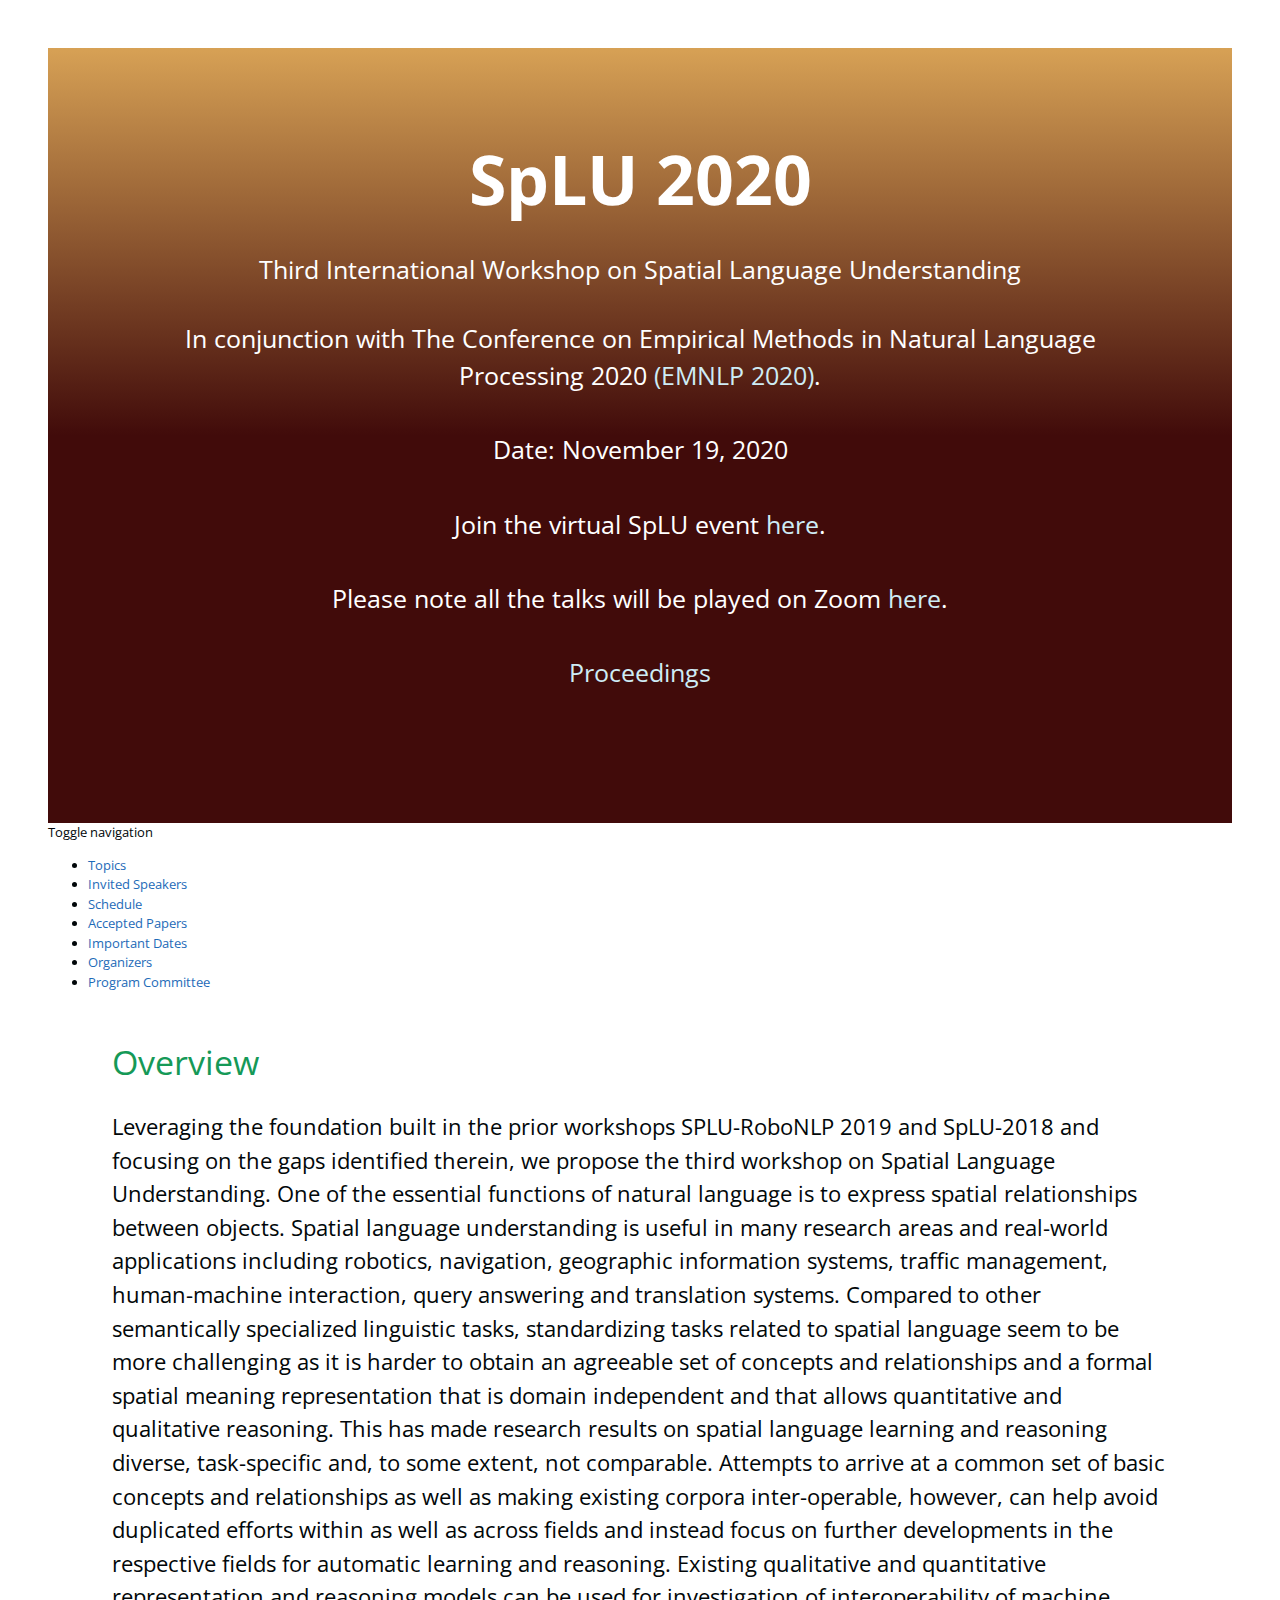
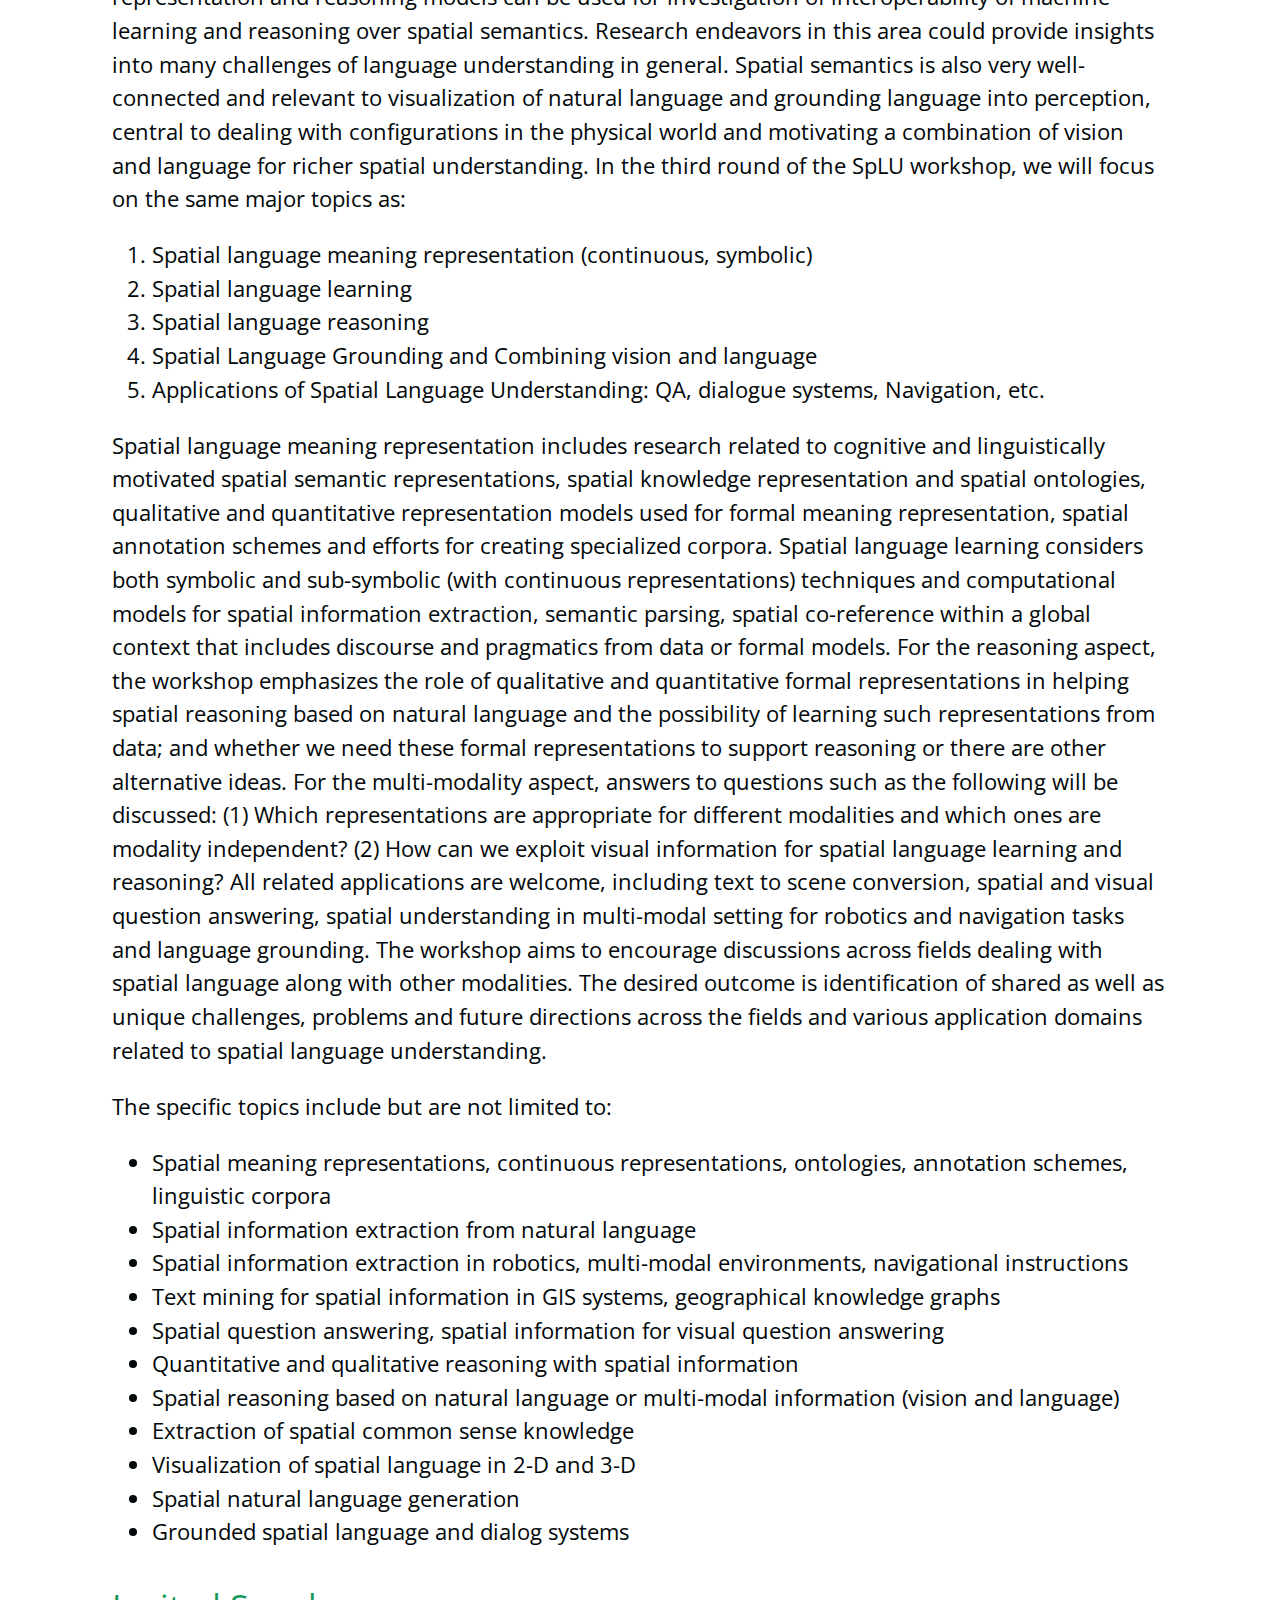
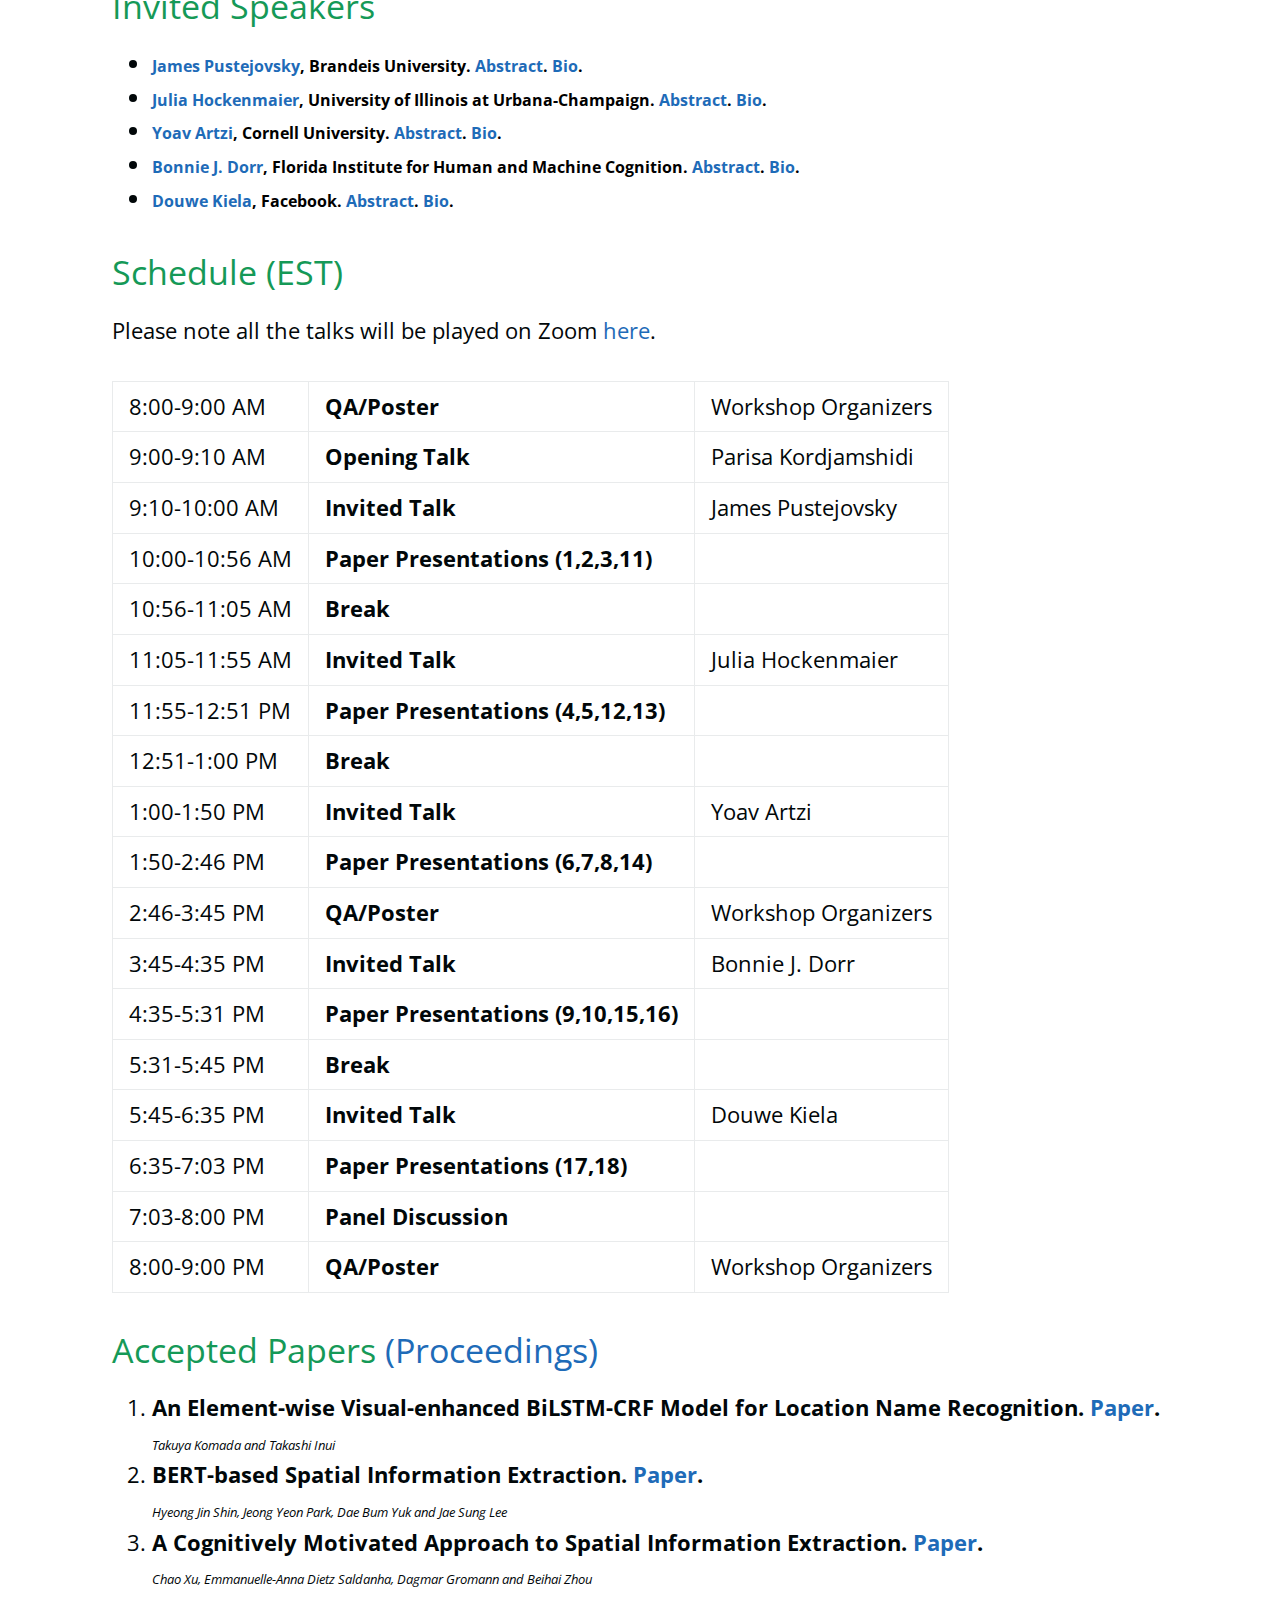
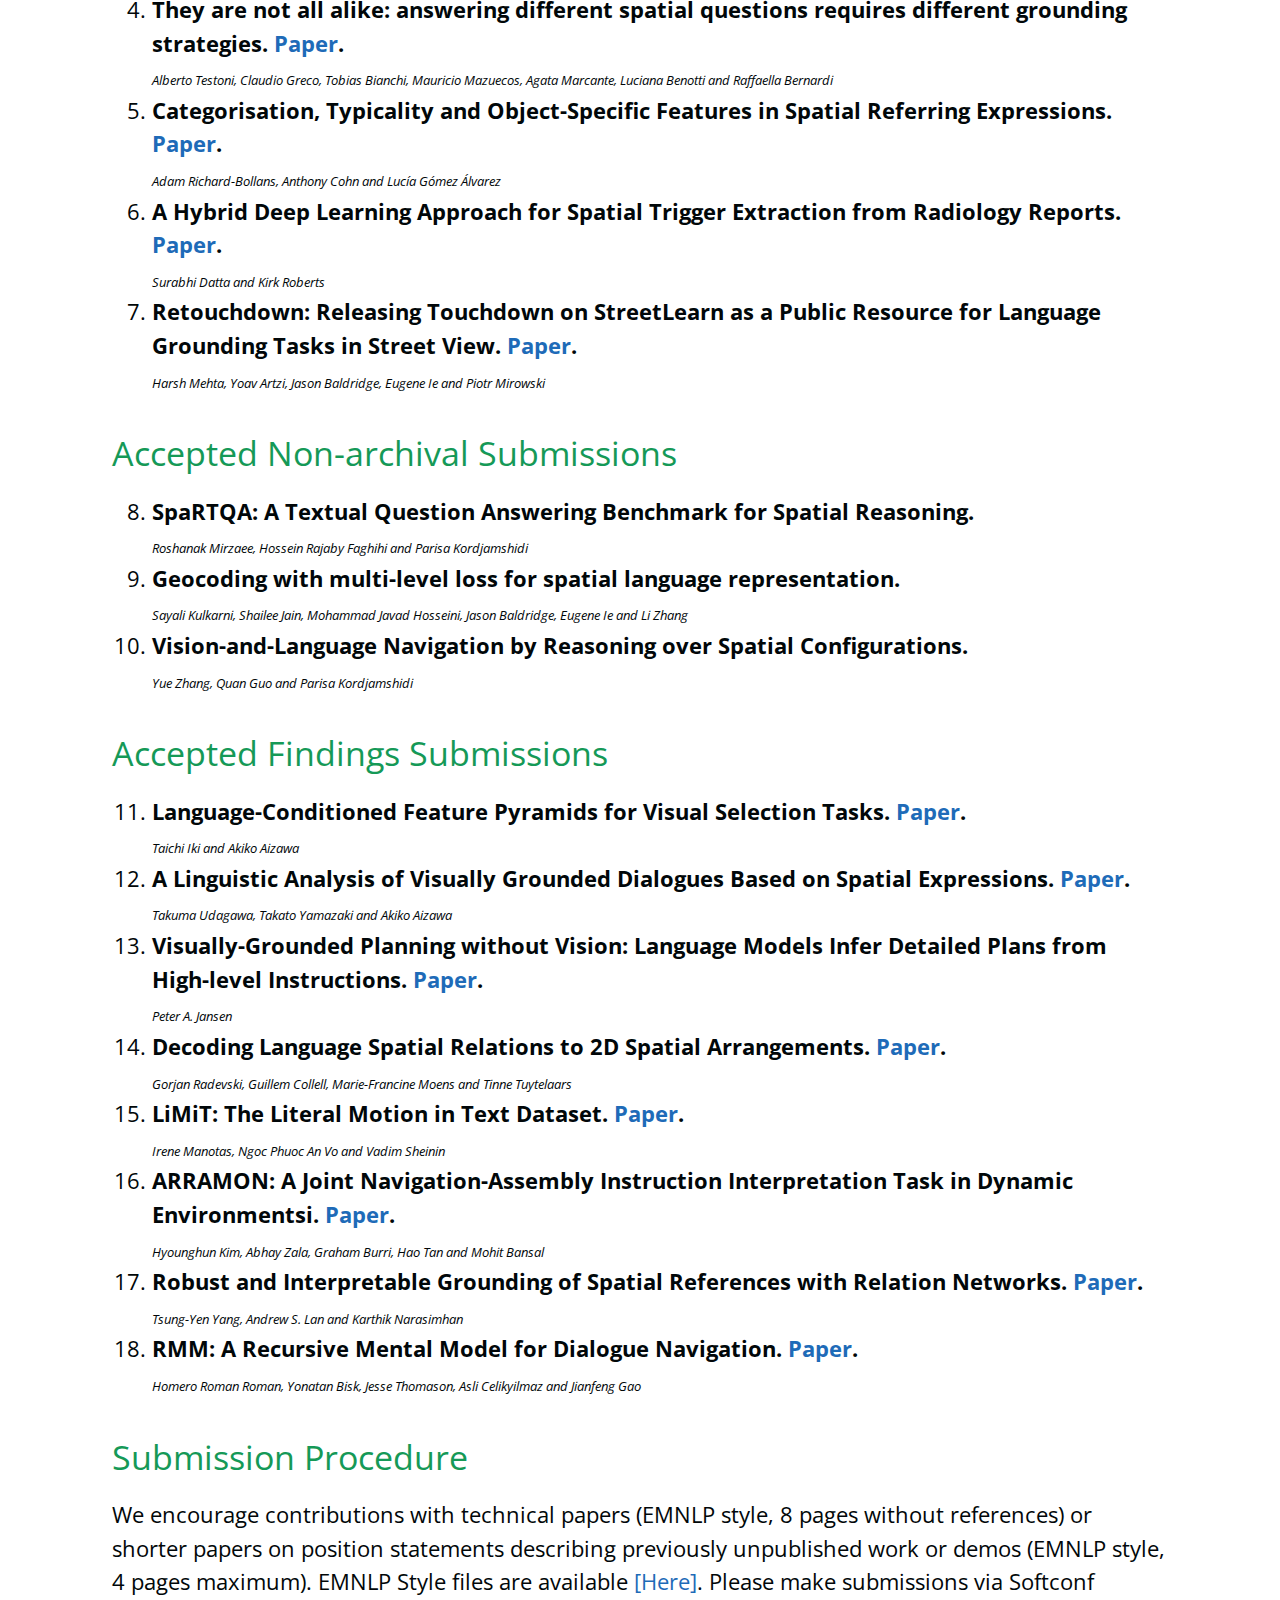
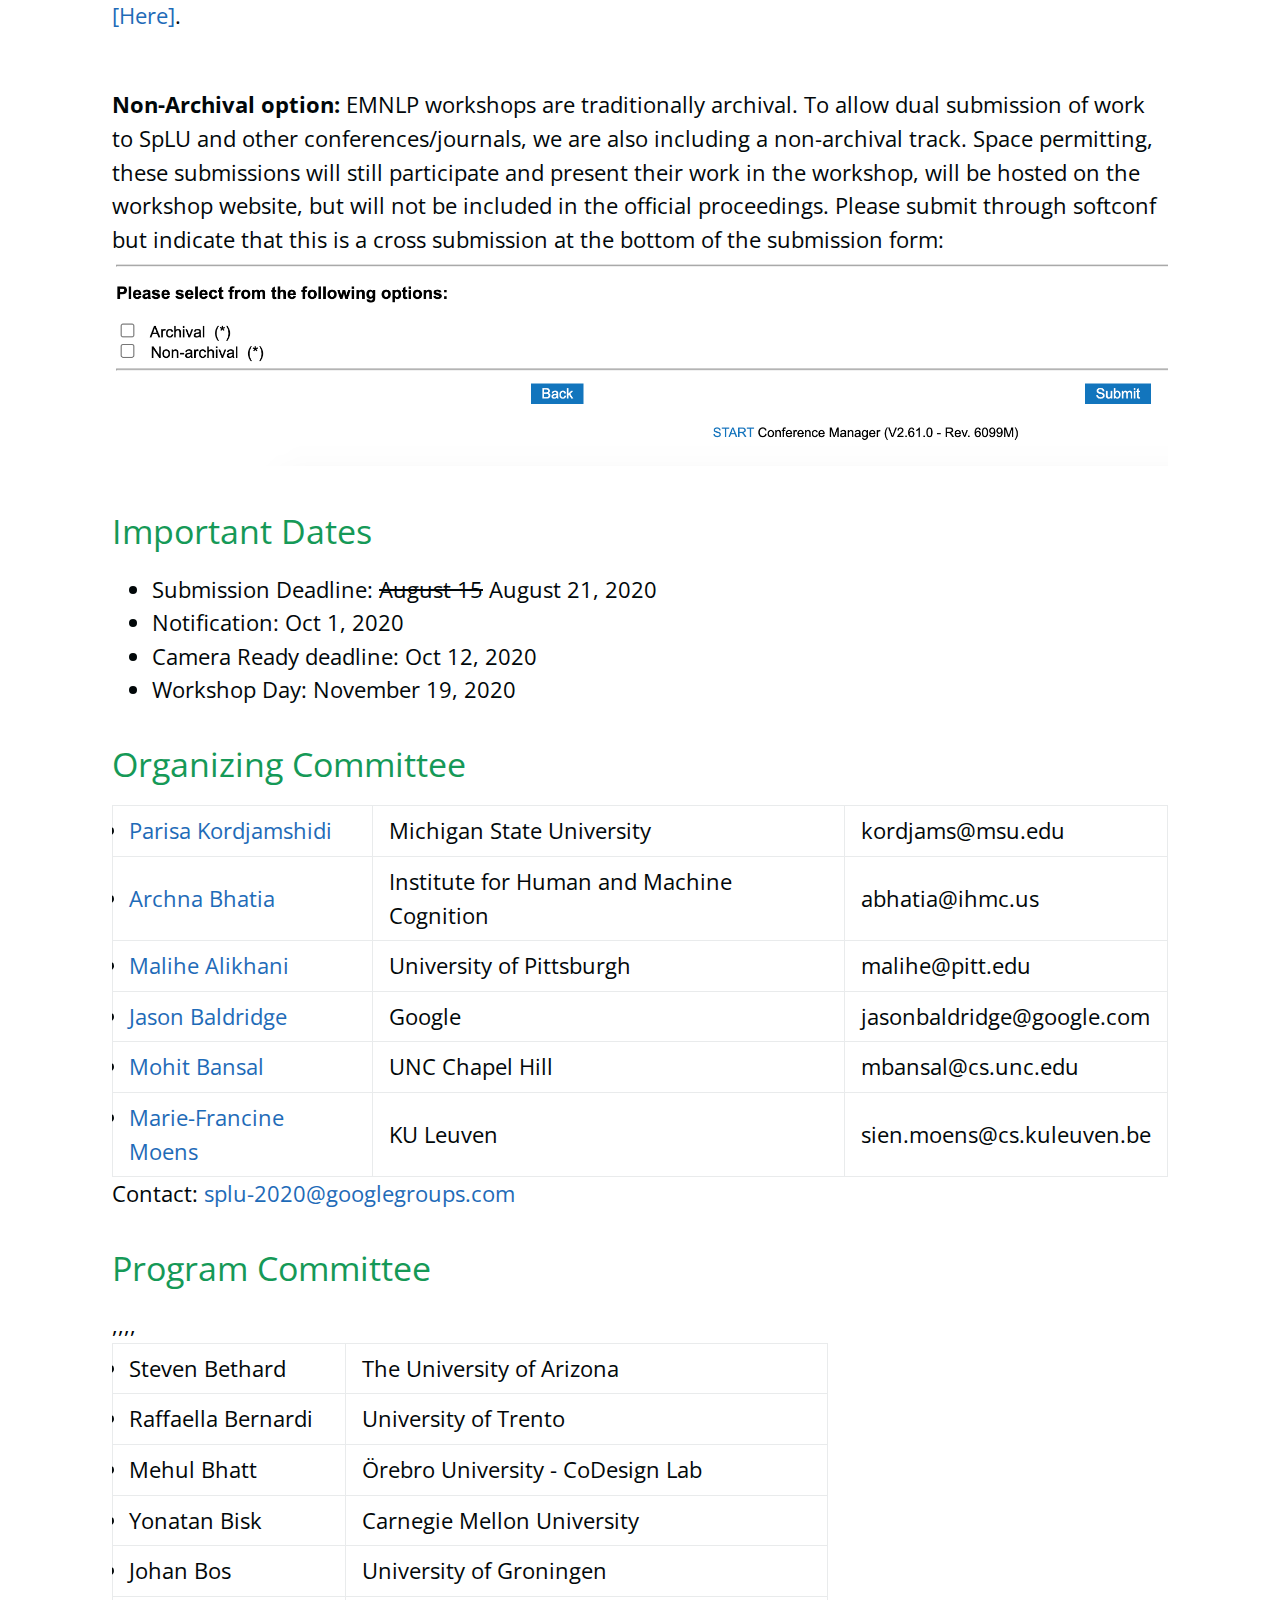
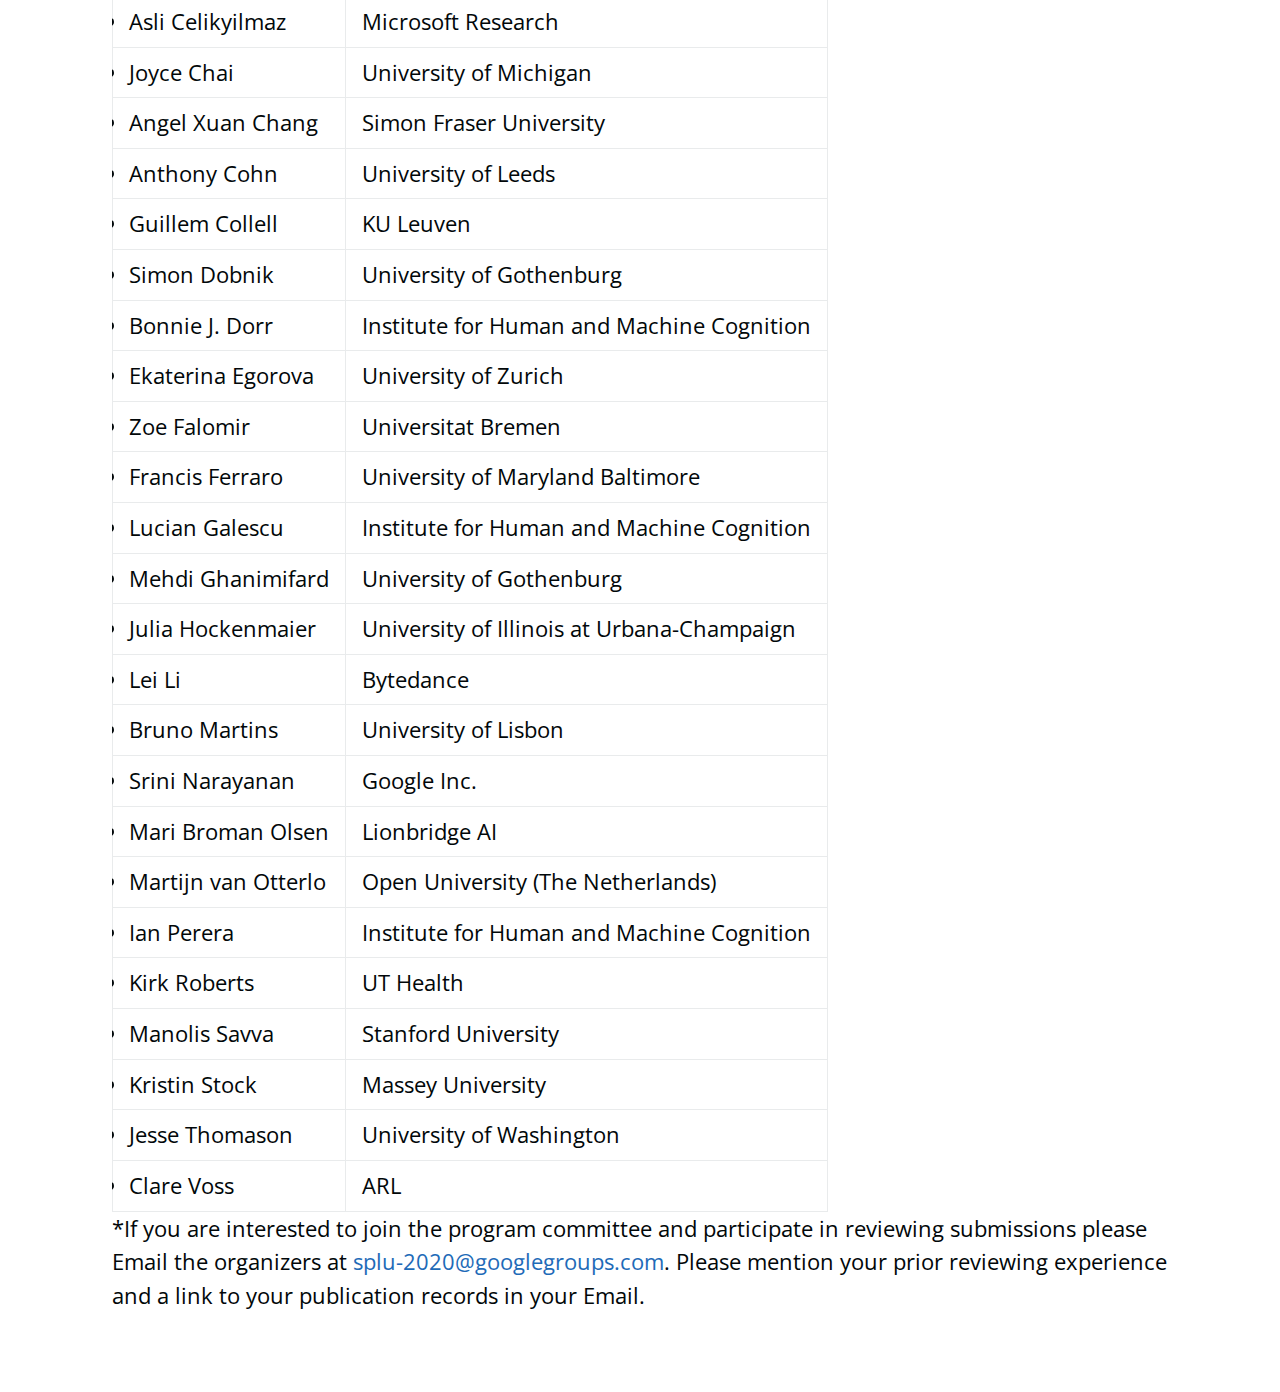
<file: index.html>
<!DOCTYPE html>
    <meta charset="UTF-8">
    <meta name="viewport" content="width=device-width, initial-scale=1">
<title>SpLU 2020 by   </title>
    <link rel="stylesheet" type="text/css" href="stylesheets/normalize.css" media="screen">
    <link
    href='http://fonts.googleapis.com/css?family=Open+Sans:400,700'
rel='stylesheet' type='text/css'>
<link rel="stylesheet"
    href="https://maxcdn.bootstrapcdn.com/bootstrap/3.3.6/css/bootstrap.min.css"
    integrity="sha384-1q8mTJOASx8j1Au+a5WDVnPi2lkFfwwEAa8hDDdjZlpLegxhjVME1fgjWPGmkzs7"
crossorigin="anonymous">
    <link rel="stylesheet" type="text/css" href="stylesheets/stylesheet.css" media="screen">
    <link rel="stylesheet" type="text/css"
href="stylesheets/github-light.css" media="screen">

<!-- Latest compiled and minified CSS -->
 

  </head>
  <body>
<section class="page-header">

      <h1 class="project-name">SpLU 2020</h1>
      <h2 class="project-tagline">Third International Workshop on Spatial Language Understanding</h2>
<h2  class="project-tagline">In conjunction with The Conference on Empirical Methods in Natural Language Processing 2020 <a href="http://www.wikicfp.com/cfp/program?id=883">(EMNLP 2020)</a>. 
<br><br>
Date: November 19, 2020
<!--<br><br>
<a href="https://www.aclweb.org/anthology/volumes/2020.splu-1/"> (Proceedings)</a>
-->
<br><br>
Join the virtual SpLU event <a href="https://virtual.2020.emnlp.org/workshop_WS-10.html"> here</a>.
<br><br>Please note all the talks will be played on Zoom <a href="https://us02web.zoom.us/j/9514624887">here</a>.<br><br>
<a href="https://www.aclweb.org/anthology/volumes/2020.splu-1/"> Proceedings</a>
</h2>
<br>

</section>
<section>
  <!-- Static navbar -->
      <nav class="navbar navbar-default">
        <div class="container-fluid">
          <div class="navbar-header">
            <butfton type="button" class="navbar-toggle collapsed" data-toggle="collapse" data-target="#navbar" aria-expanded="false" aria-controls="navbar">
              <span class="sr-only">Toggle navigation</span>
              <span class="icon-bar"></span>
              <span class="icon-bar"></span>
              <span class="icon-bar"></span>
            </button>
           
          </div>
          <div id="navbar" class="navbar-collapse collapse">
            <ul class="nav navbar-nav">
              <li class="active"><a href="#topics">Topics</a></a></li>
	      <li><a href="#invitedSpeakers">Invited Speakers</a></li>
        <li><a href="#schedule">Schedule</a></li>
	<li><a href="#accepted-papers">Accepted Papers</a></li>
	      <!--<li><a href="#submission-info">Submission</a></li>-->
         <li><a href="#important-dates">Important Dates</a></li>
	      <!--li><a href="#demos">Demos</a></li-->
	      <!--li><a href="#panel">Panel</a></li-->
	      <!--li><a href="#submission-info">Submission</a></li-->
	      <li><a href="#organizers">Organizers</a></li>
         <li><a href="#program-commitee">Program Committee</a></li>
         </ul>
            </div><!--/.nav-collapse -->
        </div><!--/.container-fluid -->
      </nav>

</section>


<section class="main-content">

<h2>Overview</h2>

<p>
Leveraging the foundation built in the prior workshops SPLU-RoboNLP 2019 and SpLU-2018 and focusing  on  the  gaps  identified  therein,  we  propose  the  third  workshop  on  Spatial Language Understanding.  One of the essential functions of natural language is to express spatial relationships between objects.  Spatial language understanding is useful in many research areas and real-world applications including robotics, navigation, geographic information systems, traffic management, human-machine interaction, query answering and translation systems.  Compared to other semantically specialized linguistic tasks, standardizing tasks related to spatial language seem to be more challenging as  it  is  harder  to  obtain  an  agreeable  set  of  concepts  and  relationships  and  a  formal  spatial  meaning representation that is domain independent and that allows quantitative and qualitative reasoning.

This has made research results on spatial language learning and reasoning diverse, task-specific and, to some extent, not comparable.  Attempts to arrive at a common set of basic concepts and relationships as well as making existing corpora inter-operable, however, can help avoid duplicated efforts within as well  as  across  fields  and  instead  focus  on  further  developments  in  the  respective  fields  for  automatic learning and reasoning.  Existing qualitative and quantitative representation and reasoning models can be used for investigation of interoperability of machine learning and reasoning over spatial semantics. Research endeavors in this area could provide insights into many challenges of language understanding in general.  Spatial semantics is also very well-connected and relevant to visualization of natural language and grounding language into perception,  central to dealing with configurations in the physical world and motivating a combination of vision and language for richer spatial understanding.  In the third round of the SpLU workshop, we will focus on the same major topics as:</p> 

<ol>

<li>Spatial language meaning representation (continuous, symbolic)</li>
<li>Spatial language learning</li>
<li>Spatial language reasoning</li>
<li>Spatial Language Grounding and Combining vision and language</li>
<li>Applications of Spatial Language Understanding: QA, dialogue systems, Navigation, etc.</li>

</ol>

<p>
Spatial  language  meaning  representation  includes  research  related  to  cognitive  and  linguistically motivated  spatial  semantic  representations, spatial  knowledge  representation  and spatial  ontologies, qualitative and quantitative representation models used for formal meaning representation, spatial annotation schemes and efforts for creating specialized corpora.  Spatial language learning considers both symbolic and sub-symbolic (with continuous representations) techniques and computational models for spatial information extraction,  semantic parsing,  spatial co-reference within a global context that includes discourse and pragmatics from data or formal models. For the reasoning aspect, the workshop emphasizes the role of qualitative and quantitative formal representations in helping spatial reasoning based on natural language and the possibility of learning such representations from data; and whether we need these formal representations to support reasoning or there are other alternative ideas. For the multi-modality aspect, answers to questions such as the following will be discussed: (1) Which representations are appropriate for different modalities and which ones are modality independent?  (2) How can we exploit visual information for spatial language learning and reasoning?  All related applications are welcome, including text to scene conversion, spatial and visual question answering, spatial understanding in multi-modal setting for robotics and navigation tasks and language grounding.  The workshop aims to encourage discussions across fields dealing with spatial language along with other modalities.  The desired outcome is identification of shared as well as unique challenges, problems and future directions across the fields and various application domains related to spatial language understanding.
</p>

<p>The specific topics include but are not limited to: </p>

<ul>

<li> Spatial meaning representations, continuous representations, ontologies, annotation schemes, linguistic corpora</li>
<li>Spatial information extraction from natural language</li>
<li>Spatial information extraction in robotics,  multi-modal environments, navigational instructions</li>
<li>Text mining for  spatial information in GIS  systems, geographical knowledge graphs</li>
<li>Spatial question answering, spatial information for visual question answering</li>
<li>Quantitative and qualitative reasoning with spatial information</li>
<li>Spatial reasoning based on natural language or multi-modal  information  (vision  and  language)</li>
<li>Extraction  of  spatial  common  sense  knowledge</li>
<li>Visualization of spatial language in 2-D and 3-D</li>
<li>Spatial natural language generation</li>
<li>Grounded spatial language and dialog systems</li>

</ul>

<a id="invitedSpeakers" class="anchor" href="#invitedSpeakers" aria-hidden="true"><span class="octicon octicon-link"></span></a><h2>Invited Speakers</h2>

<ul>
  <li>
   <font size="3" color="black"><b><a href="http://jamespusto.com">James Pustejovsky</a>, Brandeis University. <a href="invited_abstracts/pustejovsky_abstract.html">Abstract</a>. <a href="invited_bios/pustejovsky_bio.html">Bio</a>.</b></font></li>

<li>
   <font size="3" color="black"><b><a href="http://juliahmr.cs.illinois.edu">Julia Hockenmaier</a>, University of Illinois at Urbana-Champaign. <a href="invited_abstracts/hockenmaier_abstract.html">Abstract</a>. <a href="invited_bios/hockenmaier_bio.html">Bio</a>.</b></font></li>

<li> 
   <font size="3" color="black"><b><a href="https://yoavartzi.com">Yoav Artzi</a>, Cornell University. <a href="invited_abstracts/artzi_abstract.html">Abstract</a>. <a href="invited_bios/artzi_bio.html">Bio</a>.</b></font></li> 

<li> <font size="3" color="black"><b><a href="https://www.ihmc.us/groups/bdorr/"> Bonnie J. Dorr</a>, Florida Institute for Human and Machine Cognition. <a href="invited_abstracts/dorr_abstract.html">Abstract</a>. <a href="invited_bios/dorr_bio.html">Bio</a>.</b></font></li>

<li> 
   <font size="3" color="black"><b><a href="https://douwekiela.github.io">Douwe Kiela</a>, Facebook. <a href="invited_abstracts/kiela_abstract.html">Abstract</a>. <a href="invited_bios/kiela_bio.html">Bio</a>.</b></font></li> 

</ul>


<a id="schedule" class="anchor" href="#schedule" aria-hidden="true"><span class="octicon octicon-link"></span></a>

<a id="schedule" class="anchor" href="#schedule" aria-hidden="true"><span class="octicon octicon-link"></span></a><h2>Schedule (EST)</h2>
Please note all the talks will be played on Zoom <a href="https://us02web.zoom.us/j/9514624887">here</a>.<br><br>
<table class="table" style="width:100%">
      <tr class="info">
        <td>8:00-9:00 AM</td>
        <td><strong>QA/Poster</strong></td> 
        <td>Workshop Organizers</td>
      </tr>
  
      <tr class="info">
        <td>9:00-9:10 AM</td>
        <td><strong>Opening Talk </strong></td> 
        <td>Parisa Kordjamshidi</td>
      </tr>

      <tr class="success">
        <td>9:10-10:00 AM</td>
        <td><strong>Invited Talk</strong></td> 
        <td>James Pustejovsky</td>
      </tr>

      <tr class="success">
        <td>10:00-10:56 AM</td>
        <td><strong>Paper Presentations (1,2,3,11)</strong></td>                      
        <td></td>
      </tr>

      <tr>
        <td>10:56-11:05 AM</td>
        <td><strong>Break</strong></td> 
        <td> </td>
      </tr>

      <tr class="success">
        <td>11:05-11:55 AM</td>
        <td><strong>Invited Talk</strong></td>
        <td>Julia Hockenmaier</td>
      </tr>

      <tr class="success">
        <td>11:55-12:51 PM</td>
        <td><strong>Paper Presentations (4,5,12,13)</strong></td>
        <td></td>
      </tr>

      <tr>
        <td>12:51-1:00 PM</td>
        <td><strong>Break</strong></td> 
        <td> </td>
      </tr>

      <tr class="success">
        <td>1:00-1:50 PM</td>
        <td><strong>Invited Talk</strong></td>
        <td>Yoav Artzi</td>
      </tr>

      <tr class="success">
        <td>1:50-2:46 PM</td>
        <td><strong>Paper Presentations (6,7,8,14)</strong></td>
        <td></td>
      </tr>

      <tr class="info">
        <td>2:46-3:45 PM</td>
        <td><strong>QA/Poster</strong></td>
        <td>Workshop Organizers</td>
      </tr>

      <tr class="success">
        <td>3:45-4:35 PM</td>
        <td><strong>Invited Talk</strong></td>
        <td>Bonnie J. Dorr</td>
      </tr>

      <tr class="success">
        <td>4:35-5:31 PM</td>
        <td><strong>Paper Presentations (9,10,15,16)</strong></td>
        <td></td>
      </tr>

      <tr>
        <td>5:31-5:45 PM</td>
        <td><strong>Break</strong></td>
        <td> </td>
      </tr>

      <tr class="success">
        <td>5:45-6:35 PM</td>
        <td><strong>Invited Talk</strong></td>
        <td>Douwe Kiela</td>
      </tr>

      <tr class="success">
        <td>6:35-7:03 PM</td>
        <td><strong>Paper Presentations (17,18)</strong></td>
        <td></td>
      </tr>

      <tr class="info">
        <td>7:03-8:00 PM</td>
        <td><strong>Panel Discussion</strong></td>
        <td></td>
      </tr>

      <tr class="info">
        <td>8:00-9:00 PM</td>
        <td><strong>QA/Poster</strong></td>
        <td>Workshop Organizers</td>
      </tr>

    </table>


<a id="accepted-papers" class="anchor" href="#accepted-papers" aria-hidden="true"><span class="octicon octicon-link"></span></a>
<h2>Accepted Papers<a href="https://www.aclweb.org/anthology/volumes/2020.splu-1/"> (Proceedings)</a></a></h2>
 <ol>
  <li><b>An Element-wise Visual-enhanced BiLSTM-CRF Model for Location Name Recognition. <a href="https://www.aclweb.org/anthology/2020.splu-1.1/">Paper</a>.</b><br><i><font size=2>Takuya Komada and Takashi Inui</font></i></li>
  <li><b>BERT-based Spatial Information Extraction. <a href="https://www.aclweb.org/anthology/2020.splu-1.2/">Paper</a>.</b><br><i><font size=2>Hyeong Jin Shin, Jeong Yeon Park, Dae Bum Yuk and Jae Sung Lee</font></i></li>
  <li><b>A Cognitively Motivated Approach to Spatial Information Extraction. <a href="https://www.aclweb.org/anthology/2020.splu-1.3/">Paper</a>.</b><br><i><font size=2>Chao Xu, Emmanuelle-Anna Dietz Saldanha, Dagmar Gromann and Beihai Zhou</font></i></li>
  <li><b>They are not all alike: answering different spatial questions requires different grounding strategies. <a href="https://www.aclweb.org/anthology/2020.splu-1.4/">Paper</a>.</b><br><i><font size=2>Alberto Testoni, Claudio Greco, Tobias Bianchi, Mauricio Mazuecos, Agata Marcante, Luciana Benotti and Raffaella Bernardi</font></i></li>
  <li><b>Categorisation, Typicality and Object-Specific Features in Spatial Referring Expressions. <a href="https://www.aclweb.org/anthology/2020.splu-1.5/">Paper</a>.</b><br><i><font size=2>Adam Richard-Bollans, Anthony Cohn and Lucía Gómez Álvarez</font></i></li>
  <li><b>A Hybrid Deep Learning Approach for Spatial Trigger Extraction from Radiology Reports. <a href="https://www.aclweb.org/anthology/2020.splu-1.6/">Paper</a>.</b><br><i><font size=2>Surabhi Datta and Kirk Roberts</font></i></li>
  <li><b>Retouchdown: Releasing Touchdown on StreetLearn as a Public Resource for Language Grounding Tasks in Street View. <a href="https://www.aclweb.org/anthology/2020.splu-1.7/">Paper</a>.</b><br><i><font size=2>Harsh Mehta, Yoav Artzi, Jason Baldridge, Eugene Ie and Piotr Mirowski</font></i></li>
 </ol>


<h2>Accepted Non-archival Submissions</h2>
<ol start="8">
  <li><b>SpaRTQA: A Textual Question Answering Benchmark for Spatial Reasoning. <!--<a href="https://slideslive.com/38940084">Talk</a>.--></b><br><i><font size=2>Roshanak Mirzaee, Hossein Rajaby Faghihi and Parisa Kordjamshidi</font></i></li>
<li><b>Geocoding with multi-level loss for spatial language representation. <!--<a href="https://slideslive.com/38940083">Talk</a>.--></b><br><i><font size=2>Sayali Kulkarni, Shailee Jain, Mohammad Javad Hosseini, Jason Baldridge, Eugene Ie and Li Zhang</font></i></li>
<li><b>Vision-and-Language Navigation by Reasoning over Spatial Configurations. <!--<a href="https://slideslive.com/38940085">Talk</a>.--></b><br><i><font size=2>Yue Zhang, Quan Guo and Parisa Kordjamshidi</font></i></li>
</ol>


<h2>Accepted Findings Submissions</h2>
<ol start="11">
  <li><b>Language-Conditioned Feature Pyramids for Visual Selection Tasks. <a href="https://www.aclweb.org/anthology/2020.findings-emnlp.420/">Paper</a>.</b><br><i><font size=2>Taichi Iki and Akiko Aizawa</font></i></li>
<li><b>A Linguistic Analysis of Visually Grounded Dialogues Based on Spatial Expressions. <a href="https://www.aclweb.org/anthology/2020.findings-emnlp.67/">Paper</a>.</b><br><i><font size=2>Takuma Udagawa, Takato Yamazaki and Akiko Aizawa</font></i></li>
<li><b>Visually-Grounded Planning without Vision: Language Models Infer Detailed Plans from High-level Instructions. <a href="https://www.aclweb.org/anthology/2020.findings-emnlp.395/">Paper</a>.</b><br><i><font size=2>Peter A. Jansen</font></i></li>
<li><b>Decoding Language Spatial Relations to 2D Spatial Arrangements. <a href="https://www.aclweb.org/anthology/2020.findings-emnlp.408/">Paper</a>.</b><br><i><font size=2>Gorjan Radevski, Guillem Collell, Marie-Francine Moens and Tinne Tuytelaars</font></i></li>
<li><b>LiMiT: The Literal Motion in Text Dataset. <a href="https://www.aclweb.org/anthology/2020.findings-emnlp.88/">Paper</a>.</b><br><i><font size=2>Irene Manotas, Ngoc Phuoc An Vo and Vadim Sheinin</font></i></li>
<li><b>ARRAMON: A Joint Navigation-Assembly Instruction Interpretation Task in Dynamic Environmentsi. <a href="https://www.aclweb.org/anthology/2020.findings-emnlp.348/">Paper</a>.</b><br><i><font size=2>Hyounghun Kim, Abhay Zala, Graham Burri, Hao Tan and Mohit Bansal</font></i></li>
<li><b>Robust and Interpretable Grounding of Spatial References with Relation Networks. <a href="https://www.aclweb.org/anthology/2020.findings-emnlp.172/">Paper</a>.</b><br><i><font size=2>Tsung-Yen Yang, Andrew S. Lan and Karthik Narasimhan</font></i></li>
<li><b>RMM: A Recursive Mental Model for Dialogue Navigation. <a href="https://www.aclweb.org/anthology/2020.findings-emnlp.157/">Paper</a>.</b><br><i><font size=2>Homero Roman Roman, Yonatan Bisk, Jesse Thomason, Asli Celikyilmaz and Jianfeng Gao</font></i></li>
</ol>


<!--<a id="submission-info" class="anchor" href="#submission-info" aria-hidden="true"><span class="octicon octicon-link"></span></a>-->
<h2>Submission Procedure</h2>
We encourage contributions with technical papers (EMNLP style, 8 pages without references) or shorter papers on position statements describing previously unpublished work or demos (EMNLP style, 4 pages maximum). EMNLP Style files are available <a href="https://2020.emnlp.org/files/emnlp2020-templates.zip"> [Here]</a>. Please make submissions via Softconf <a href="https://www.softconf.com/emnlp2020/spatial-language/">[Here]</a>. 

<br><br><p><b>Non-Archival option:</b> EMNLP workshops are traditionally archival. To allow dual submission of work to SpLU and other conferences/journals, we are also including a non-archival track. Space permitting, these submissions will still participate and present their work in the workshop, will be hosted on the workshop website, but will not be included in the official proceedings. Please submit through softconf but indicate that this is a cross submission at the bottom of the submission form: <br> <img src="images/submission.png" alt="Submission type"></p>

 <a id="important-dates" class="anchor" href="#accepted-papers" aria-hidden="true"><span class="octicon octicon-link"></span></a><h2>Important Dates</h2>
 <ul>
  <li>Submission Deadline: <strike>August 15</strike> August 21, 2020</li>
  <li>Notification: Oct 1, 2020</li>
  <li>Camera Ready deadline: Oct 12, 2020</li>
  <li>Workshop Day: November 19, 2020</li>
 </ul>


<a id="organizers" class="anchor" href="#organizers" aria-hidden="true"><span class="octicon octicon-link"></span></a>

<h2>Organizing Committee</h2>

<table cellspacing="0" cellpadding="0" style="width:100%">

 <tr>
<td><li><a href="http://www.cse.msu.edu/~kordjams/">Parisa Kordjamshidi</a></td>
<td>Michigan State University</td>
<td>kordjams@msu.edu</td>
</tr>
 
 <tr>
<td><li><a href="https://www.ihmc.us/groups/abhatia/">Archna Bhatia</a></li></td>
<td>Institute for Human and Machine Cognition</td>
<td>abhatia@ihmc.us</td>
</tr>


<tr>
<td><li><a href="https://alikhanimalihe.wixsite.com/mysite">Malihe Alikhani</a></li></td>
<td>University of Pittsburgh</td>
<td>malihe@pitt.edu</td>
</tr>

<tr>
<td><li><a href="http://www.jasonbaldridge.com">Jason Baldridge</a></li></td>
<td>Google</td>
<td>jasonbaldridge@google.com</td>
</tr>

<tr>
<td><li><a href="http://www.cs.unc.edu/~mbansal/">Mohit Bansal</a></li></td>
<td>UNC Chapel Hill</td>
<td>mbansal@cs.unc.edu</td>
</tr>

<tr>
<td><li><a href="https://people.cs.kuleuven.be/~sien.moens/"> Marie-Francine Moens</a> </li></td>
<td>KU Leuven</td>
<td>sien.moens@cs.kuleuven.be</td> 
</tr>

</table>
Contact: <a href="mailto:"splu-2020@googlegroups.com">splu-2020@googlegroups.com</a>
<a id="program-commitee" class="anchor" href="#program-commitee" aria-hidden="true"><span class="octicon octicon-link"></span></a>

<h2>Program Committee</h2>
<div>
<table cellspacing="0" cellpadding="0" float="left">

<tr><td><li>Steven Bethard</td><td> The University of Arizona</td></li></tr>
<tr><td><li>Raffaella Bernardi</td><td>University of Trento</td></li></tr>
<tr><td><li>Mehul Bhatt</td><td>Örebro University - CoDesign Lab</li></td></tr>
<tr><td><li>Yonatan Bisk</td> <td>Carnegie Mellon University</li></td></tr>
<tr><td><li>Johan Bos</td><td>University of Groningen</li></td></tr>
<tr><td><li>Asli Celikyilmaz</td><td>Microsoft Research</li></td></tr>
<tr><td><li>Joyce Chai</td><td>University of Michigan</li></td></tr>
<tr><td><li>Angel Xuan Chang</td><td>Simon Fraser University</li></td></tr>
<tr><td><li>Anthony Cohn</td><td>University of Leeds</li></td></tr>
<tr><td><li>Guillem Collell</td><td>KU Leuven</li></td></tr>
<tr><td><li>Simon Dobnik</td><td>University of Gothenburg</li></td></tr>
<tr><td><li>Bonnie J. Dorr</td><td>Institute for Human and Machine Cognition</li></td></tr>
<tr><td><li>Ekaterina Egorova</td><td>University of Zurich</li></td></tr>
<tr><td><li>Zoe Falomir</td><td>Universitat Bremen</li></td></tr>
<tr><td><li>Francis Ferraro</td><td>University of Maryland Baltimore</li></td></tr>
<tr><td><li>Lucian Galescu</td>,<td>Institute for Human and Machine Cognition</td></li></td></tr>
<tr><td><li>Mehdi Ghanimifard</td>,<td>University of Gothenburg</td></li></td></tr>
<tr><td><li>Julia Hockenmaier</td>,<td>University of Illinois at Urbana-Champaign</td></li></td></tr>
<tr><td><li>Lei Li</td><td>Bytedance</li></td></tr>
<tr><td><li>Bruno Martins</td><td>University of Lisbon</li></td></tr>
<tr><td><li>Srini Narayanan</td><td>Google Inc.</li></td></tr>
<tr><td><li>Mari Broman Olsen</td><td>Lionbridge AI</li></td></tr>
<tr><td><li>Martijn van Otterlo</td><td>Open University (The Netherlands)</li></td></tr>
<tr><td><li>Ian Perera</td>,<td>Institute for Human and Machine Cognition</td></li></td></tr>
<tr><td><li>Kirk Roberts</td><td>UT Health</li></td></tr>
<tr><td><li>Manolis Savva</td><td>Stanford University</li></td></tr>
<tr><td><li>Kristin Stock</td><td>Massey University</li></td></tr>
<tr><td><li>Jesse Thomason</td><td>University of Washington</li></td></tr>
<tr><td><li>Clare Voss</td><td>ARL</li></td></tr>
</table>
</div>
*If you are interested to join the program committee and participate in reviewing submissions please Email the organizers at <a href="mailto:"splu-2020@googlegroups.com">splu-2020@googlegroups.com</a>. Please mention your prior reviewing experience and a link to your publication records in your Email.

</section>


<!-- Start of StatCounter Code for Default Guide -->
<script type="text/javascript">
var sc_project=11083511; 
var sc_invisible=1; 
var sc_security="2f97c6cf"; 
var scJsHost = (("https:" == document.location.protocol) ?
"https://secure." : "http://www.");
document.write("<sc"+"ript type='text/javascript' src='" +
scJsHost+
"statcounter.com/counter/counter.js'></"+"script>");
</script>
<noscript><div class="statcounter"><a title="web analytics"
href="http://statcounter.com/" target="_blank"><img
class="statcounter"
src="//c.statcounter.com/11083511/0/2f97c6cf/1/" alt="web
analytics"></a></div></noscript>
<!-- End of StatCounter Code for Default Guide -->
</body>
</html>
</file>
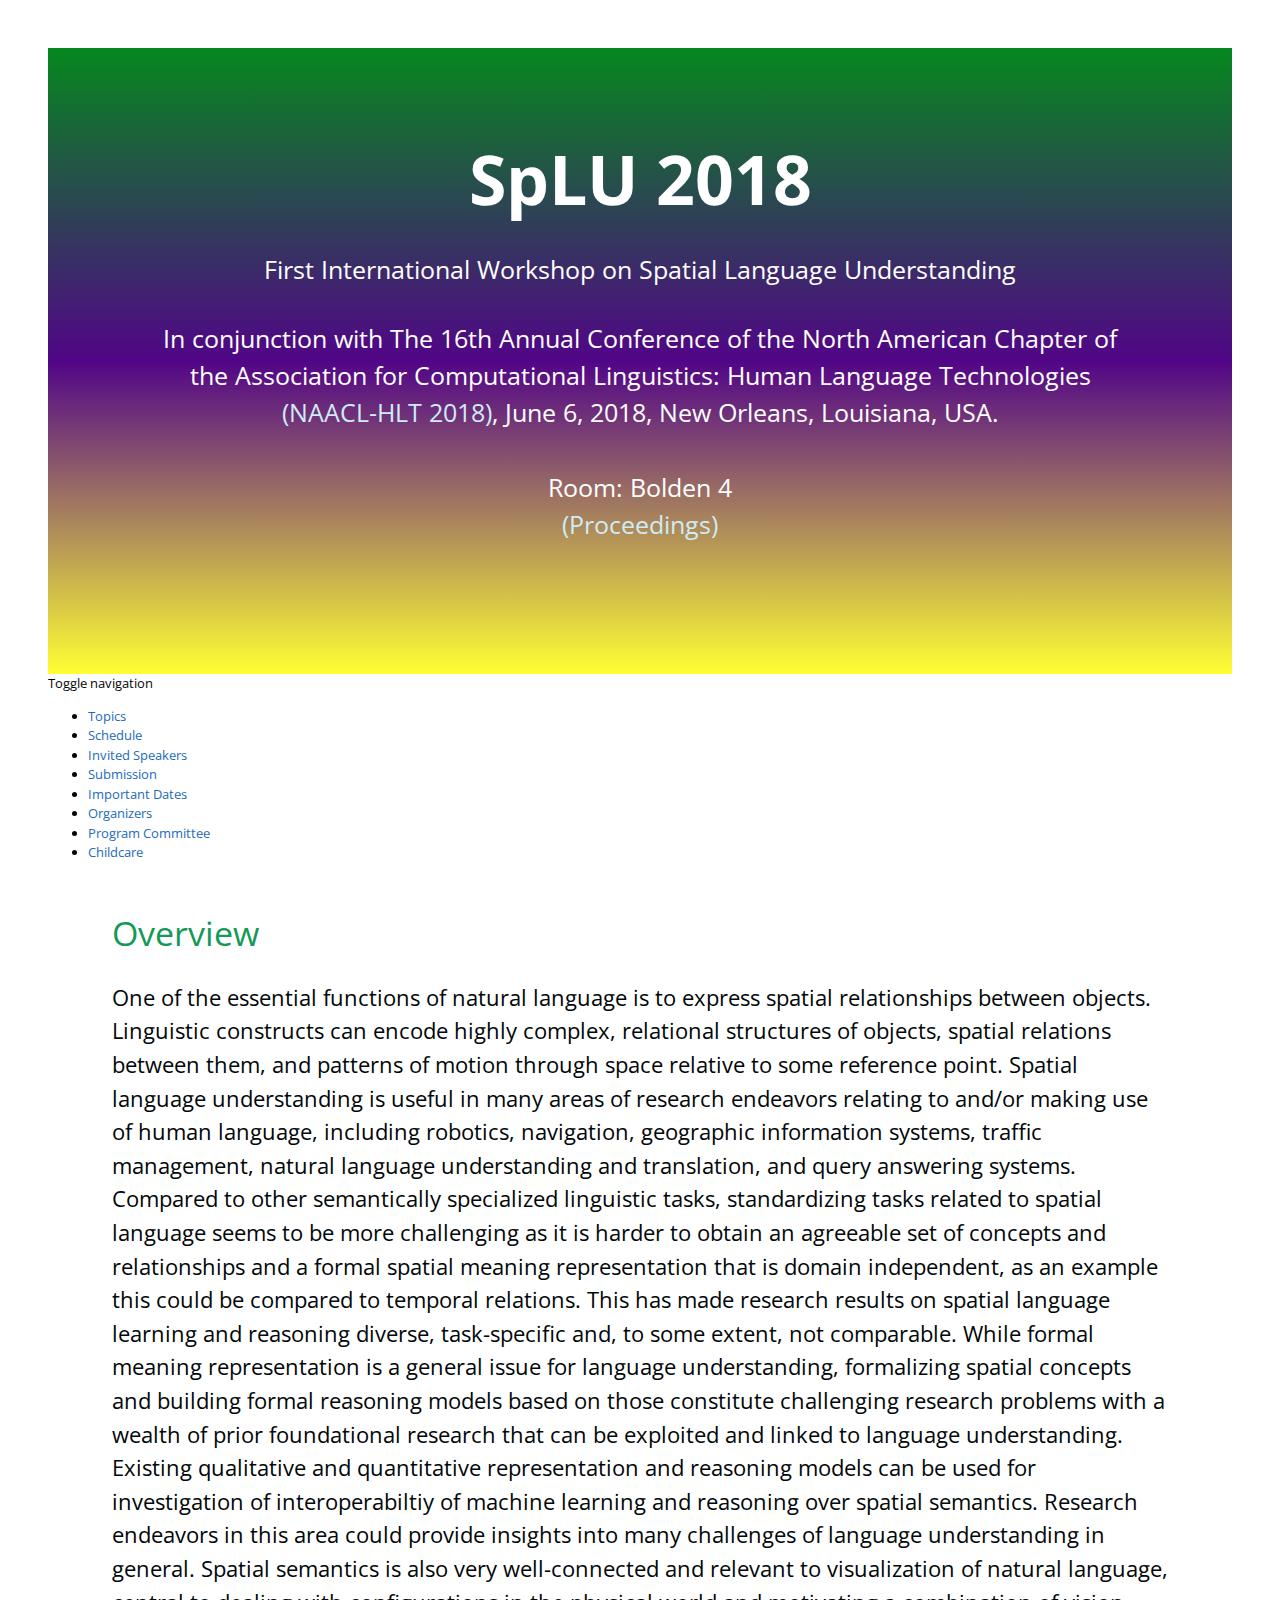
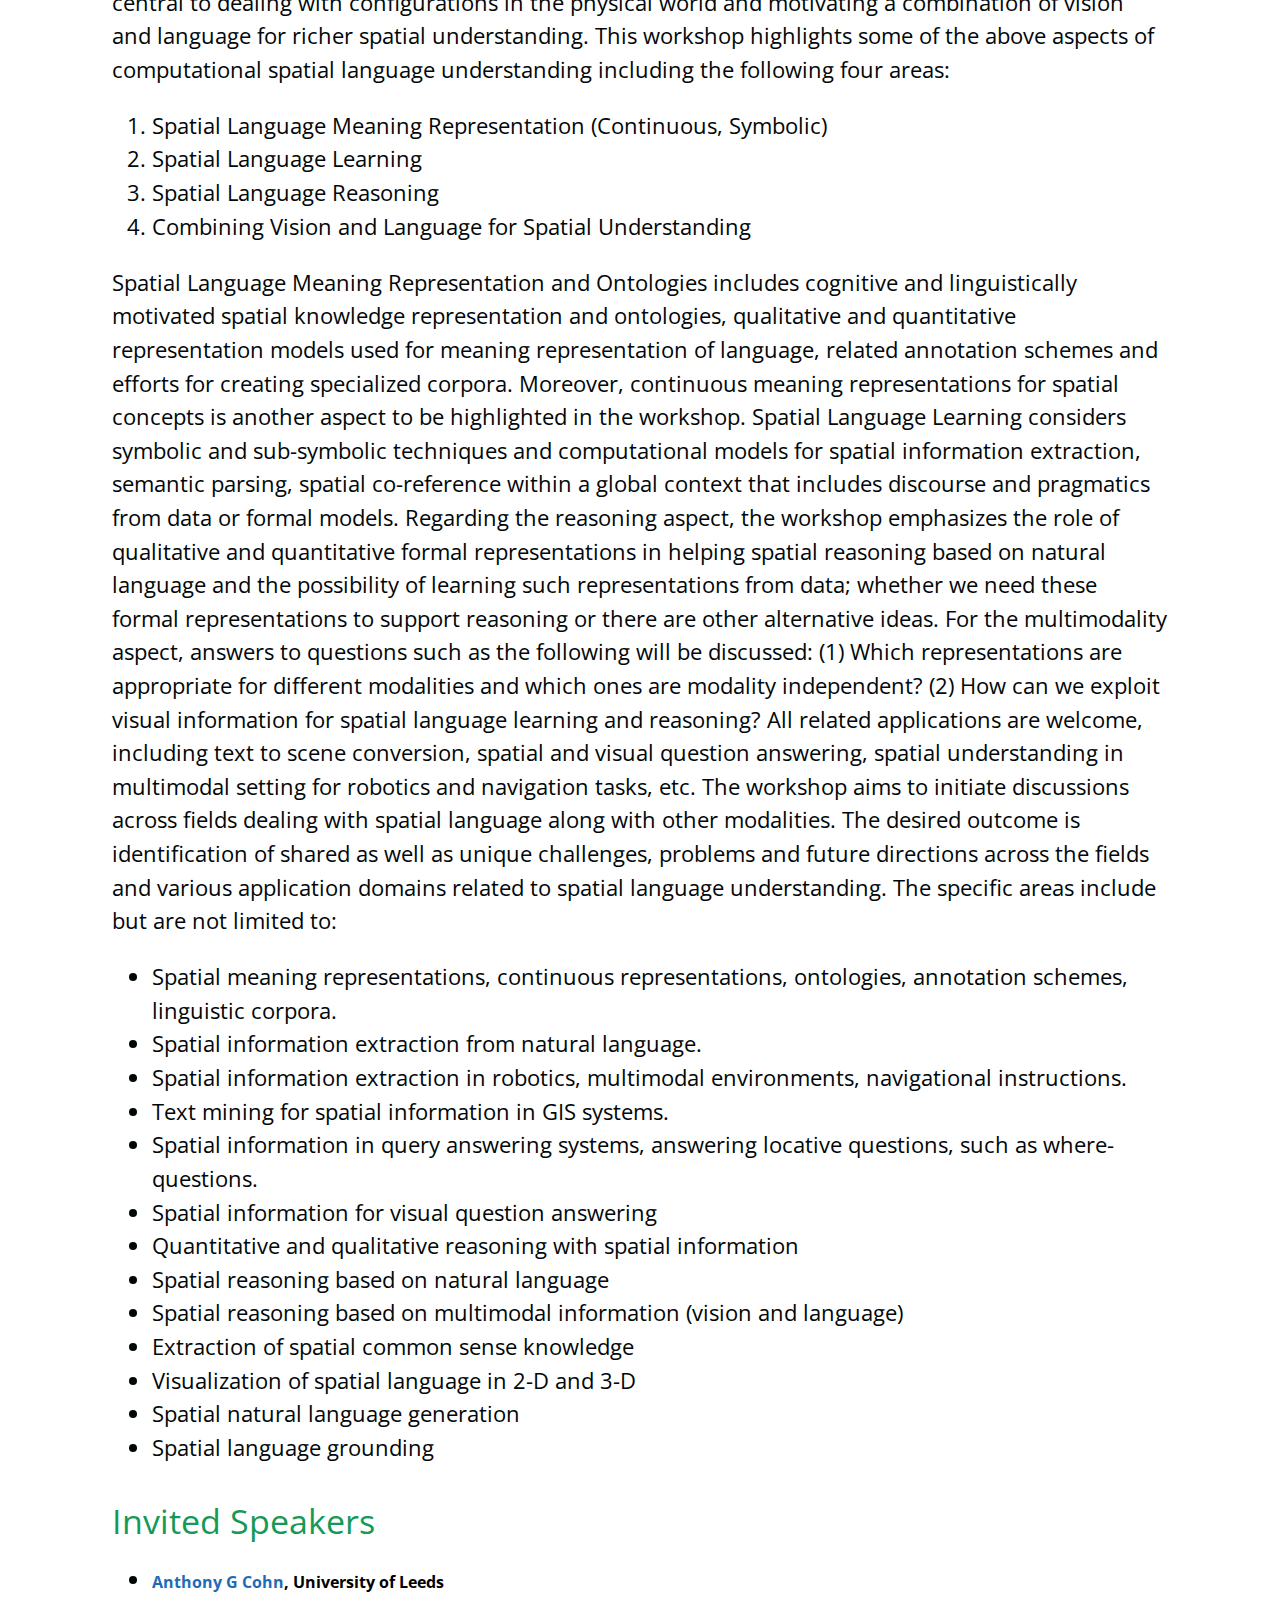
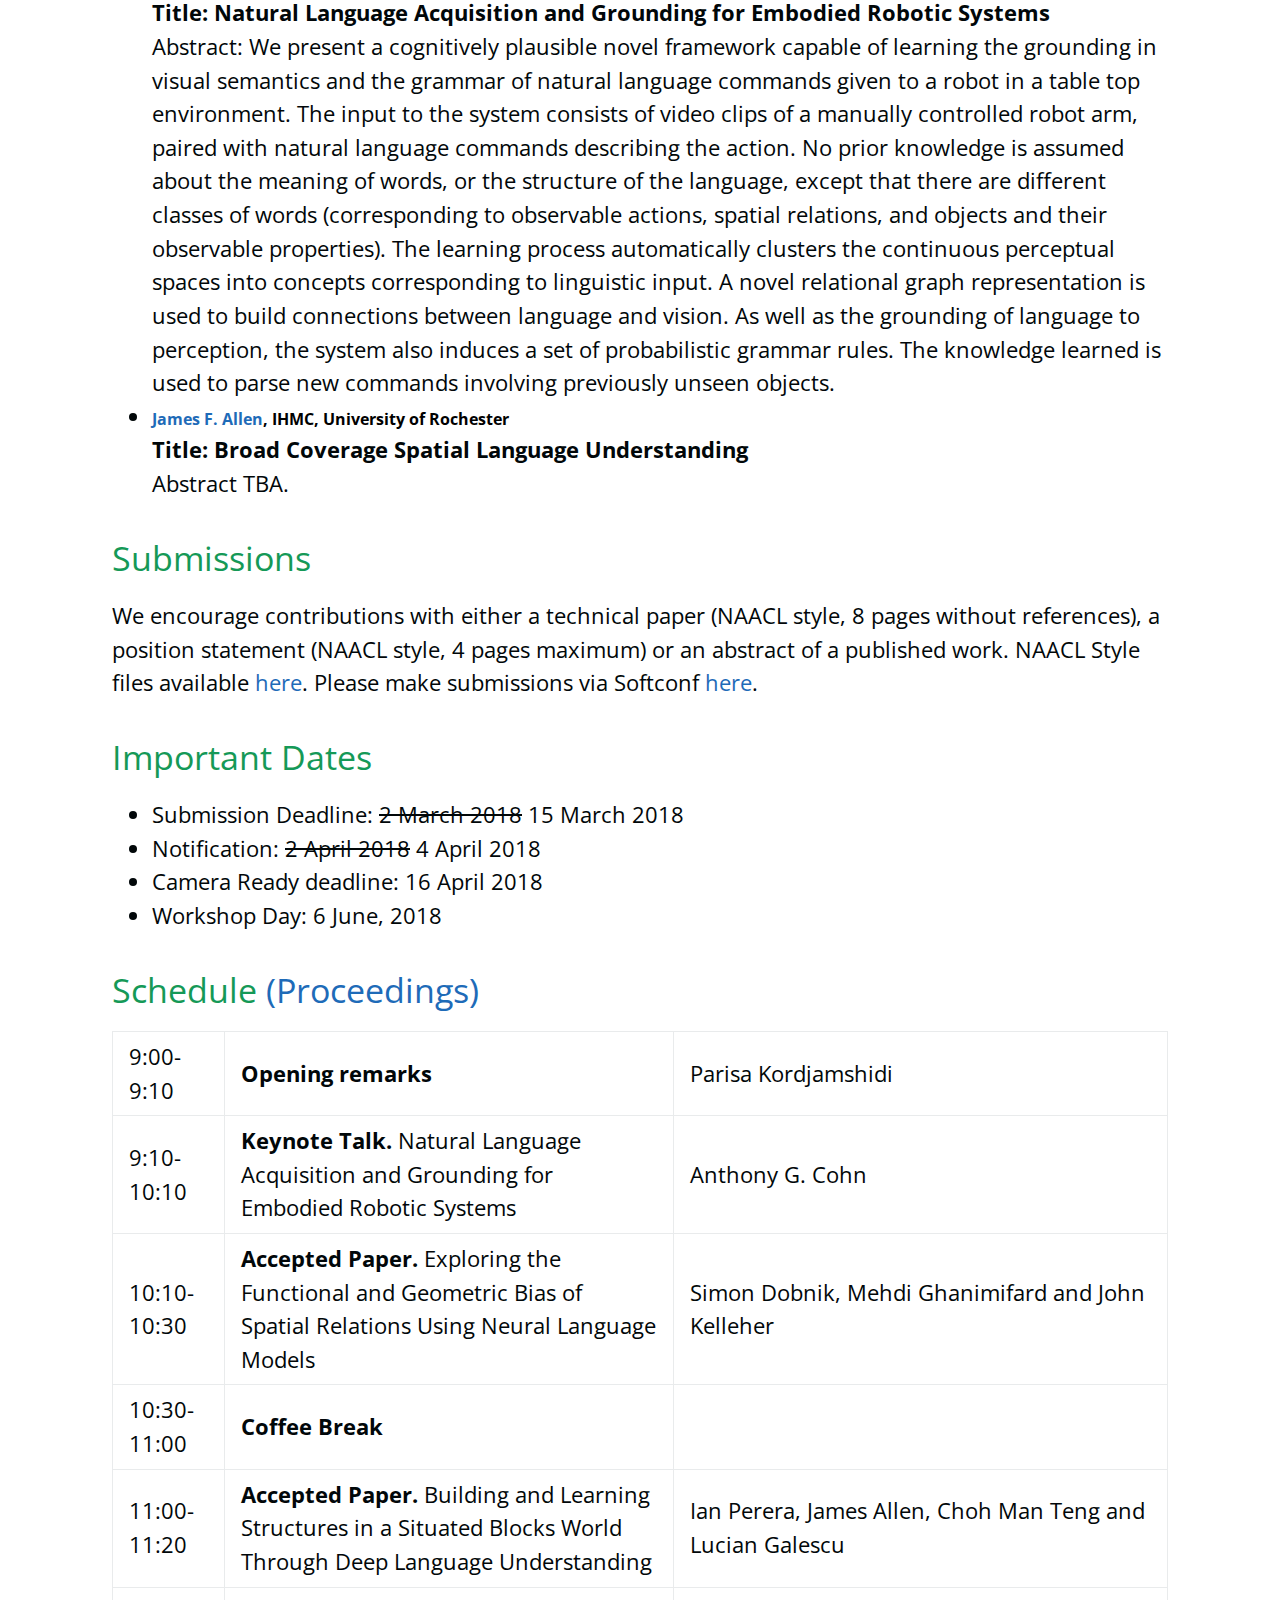
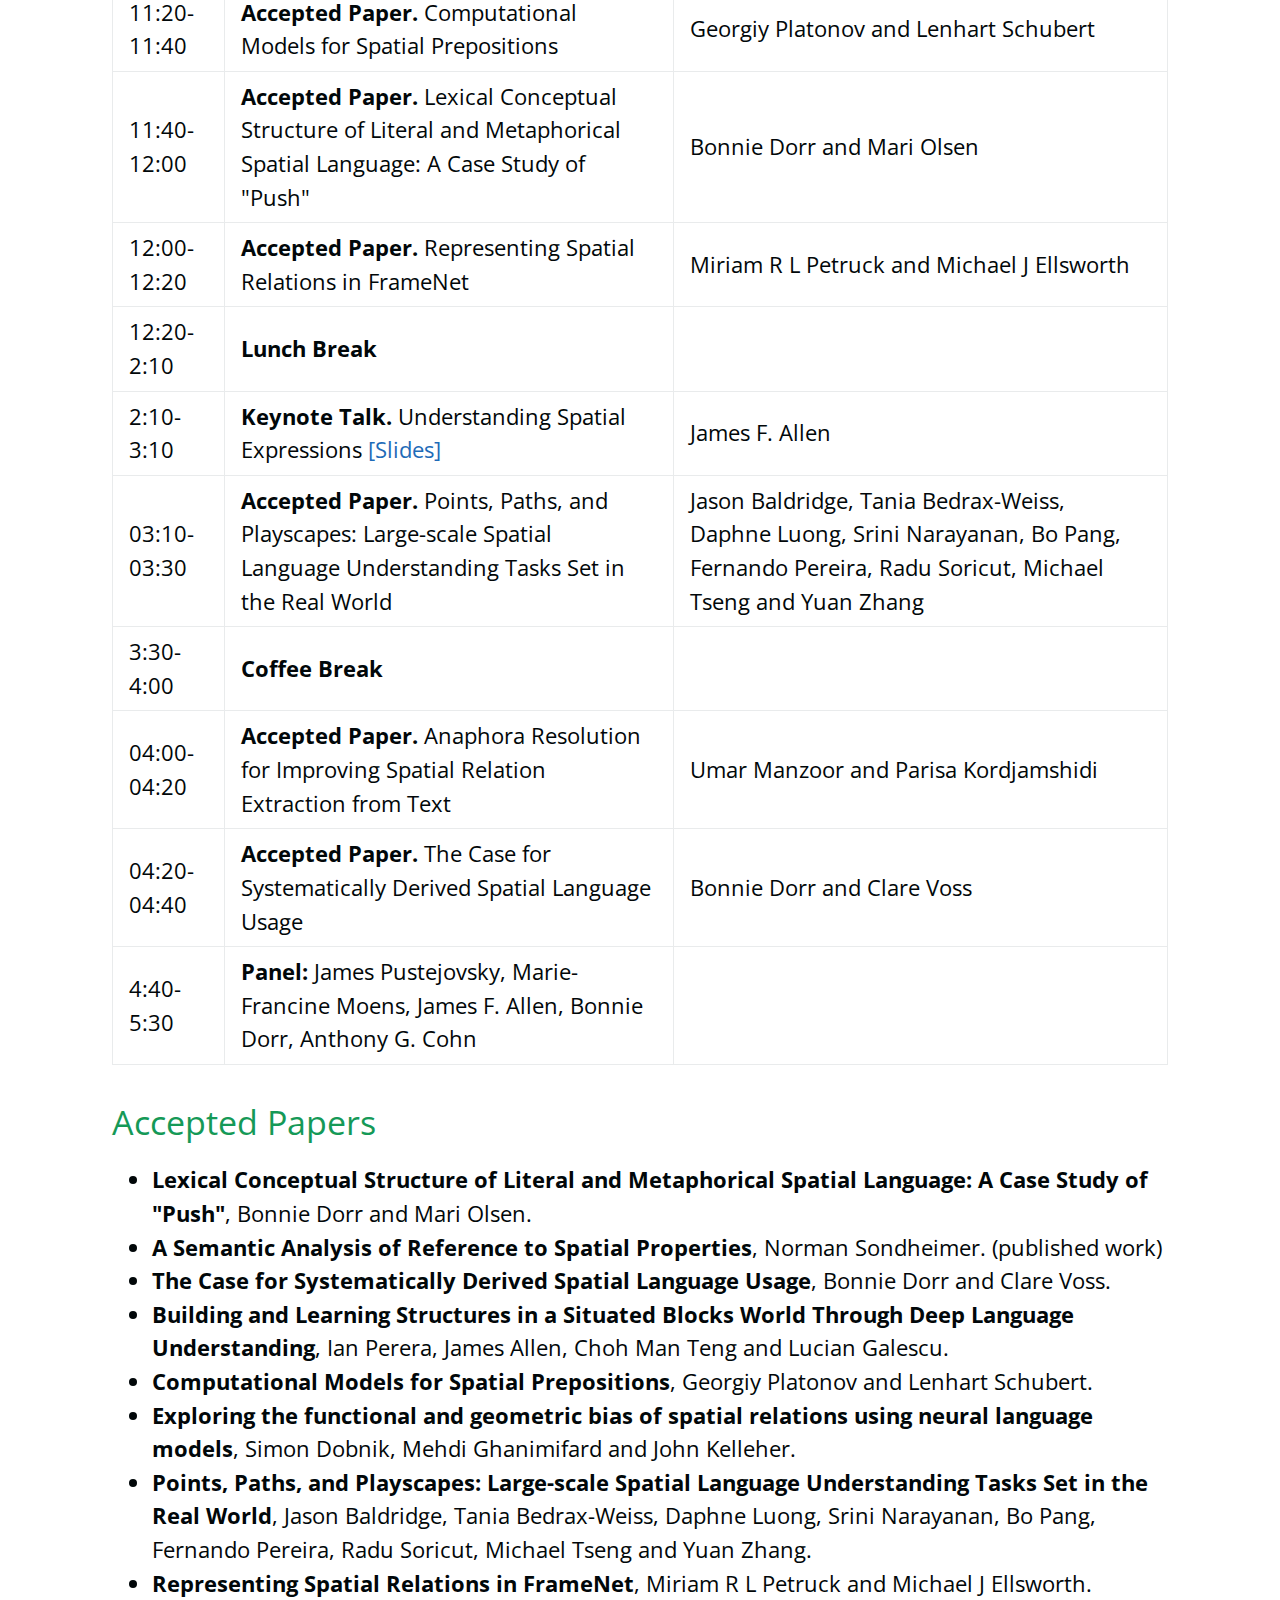
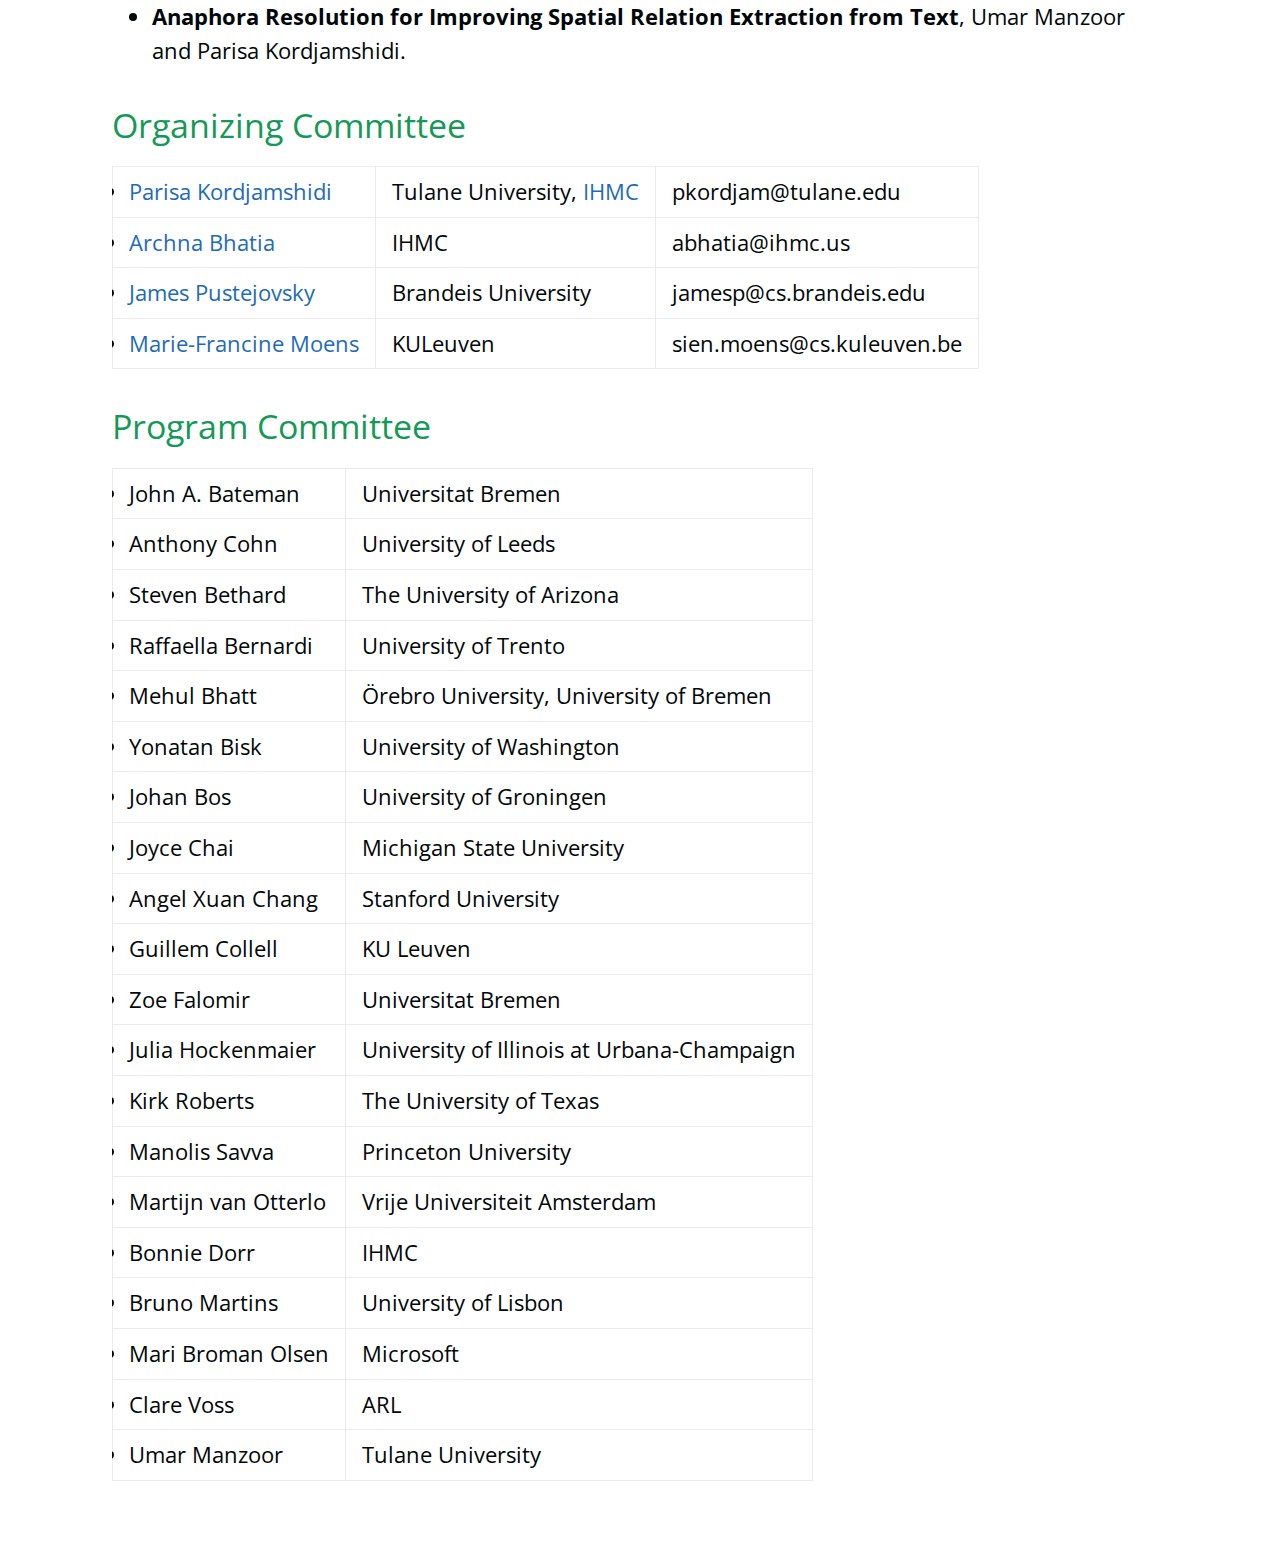
<file: old_SpLU_workshops/SpLU_2018/index.html>
<!DOCTYPE html>
    <meta charset="UTF-8">
    <meta name="viewport" content="width=device-width, initial-scale=1">
<title>SpLU 2018 by   </title>
    <link rel="stylesheet" type="text/css" href="stylesheets/normalize.css" media="screen">
    <link
    href='http://fonts.googleapis.com/css?family=Open+Sans:400,700'
rel='stylesheet' type='text/css'>
<link rel="stylesheet"
    href="https://maxcdn.bootstrapcdn.com/bootstrap/3.3.6/css/bootstrap.min.css"
    integrity="sha384-1q8mTJOASx8j1Au+a5WDVnPi2lkFfwwEAa8hDDdjZlpLegxhjVME1fgjWPGmkzs7"
crossorigin="anonymous">
    <link rel="stylesheet" type="text/css" href="stylesheets/stylesheet.css" media="screen">
    <link rel="stylesheet" type="text/css"
href="stylesheets/github-light.css" media="screen">

<!-- Latest compiled and minified CSS -->
 

  </head>
  <body>
<section class="page-header">

      <h1 class="project-name">SpLU 2018</h1>
      <h2 class="project-tagline">First International Workshop on Spatial Language Understanding</h2>
<h2  class="project-tagline">In conjunction with The 16th Annual Conference of the North American Chapter of the Association for Computational Linguistics: Human Language Technologies <a href="http://naacl2018.org">(NAACL-HLT 2018)</a>, June 6, 2018, New Orleans, Louisiana, USA. 
<br>
<br>
Room: Bolden 4
<br>
<a href="https://aclanthology.info/volumes/proceedings-of-the-first-international-workshop-on-spatial-language-understanding"> (Proceedings)</a>
</h2>
<br>

</section>
<section>
  <!-- Static navbar -->
      <nav class="navbar navbar-default">
        <div class="container-fluid">
          <div class="navbar-header">
            <butfton type="button" class="navbar-toggle collapsed" data-toggle="collapse" data-target="#navbar" aria-expanded="false" aria-controls="navbar">
              <span class="sr-only">Toggle navigation</span>
              <span class="icon-bar"></span>
              <span class="icon-bar"></span>
              <span class="icon-bar"></span>
            </button>
           
          </div>
          <div id="navbar" class="navbar-collapse collapse">
            <ul class="nav navbar-nav">
              <li class="active"><a href="#topics">Topics</a></a></li>
        <li><a href="#schedule">Schedule</a></li>
              <li><a href="#invitedSpeakers">Invited Speakers</a></li>
	      <li><a href="#submission-info">Submission</a></li>
         <li><a href="#important-dates">Important Dates</a></li>
	      <!--li><a href="#demos">Demos</a></li-->
	      <!--li><a href="#panel">Panel</a></li-->
	      <!--li><a href="#submission-info">Submission</a></li-->
	      <li><a href="#organizers">Organizers</a></li>
         <li><a href="#program-commitee">Program Committee</a></li>
	 <li><a href="https://naacl2018.wordpress.com/2018/01/19/onsite-childcare/" target="_blank">Childcare</a></li>	
         </ul>
            </div><!--/.nav-collapse -->
        </div><!--/.container-fluid -->
      </nav>

</section>


<section class="main-content">

<h2>Overview</h2>

<p>
One of the essential functions of natural language is to express spatial relationships between objects. Linguistic constructs can encode highly complex, relational structures of objects, spatial relations between them, and patterns of motion through space relative to some reference point. Spatial language understanding is useful in many areas of research endeavors relating to and/or making use of human language, including robotics, navigation, geographic information systems, traffic management, natural language understanding and translation, and query answering systems. Compared to other semantically specialized linguistic tasks, standardizing tasks related to spatial language seems to be more challenging as it is harder to obtain an agreeable set of concepts and relationships and a formal spatial meaning representation that is domain independent, as an example this could be compared to temporal relations. This has made research results on spatial language learning and reasoning diverse, task-specific and, to some extent, not comparable. While formal meaning representation is a general issue for language understanding, formalizing spatial concepts and building formal reasoning models based on those constitute challenging research problems with a wealth of prior foundational research that can be exploited and linked to language understanding. Existing qualitative and quantitative representation and reasoning models can be used for investigation of interoperabiltiy of machine learning and reasoning over spatial semantics. Research endeavors in this area could provide insights into many challenges of language understanding in general. Spatial semantics is also very well-connected and relevant to visualization of natural language, central to dealing with configurations in the physical world and motivating a combination of vision and language for richer spatial understanding. 
This workshop highlights some of the above aspects of computational spatial language understanding including the following four areas: </p>

<ol>

<li> Spatial Language Meaning Representation (Continuous, Symbolic)</li>
<li> Spatial Language Learning </li>
<li> Spatial Language Reasoning </li>
<li> Combining Vision and Language for Spatial Understanding</li>
</ol>

<p>Spatial Language Meaning Representation and Ontologies includes cognitive and linguistically motivated spatial knowledge representation and ontologies, qualitative and quantitative representation models used for meaning representation of language, related annotation schemes and efforts for creating specialized corpora. Moreover, continuous meaning representations for spatial concepts is another aspect to be highlighted in the workshop. Spatial Language Learning considers symbolic and sub-symbolic techniques and computational models for spatial information extraction, semantic parsing, spatial co-reference within a global context that includes discourse and pragmatics from data or formal models.

Regarding the reasoning aspect, the workshop emphasizes the role of qualitative and quantitative formal representations in helping spatial reasoning based on natural language and the possibility of learning such representations from data; whether we need these formal representations to support reasoning or there are other alternative ideas.  

For the multimodality aspect, answers to questions such as the following will be discussed: (1) Which representations are appropriate for different modalities and which ones are modality independent? (2) How can we exploit visual information for spatial language learning and reasoning? All related applications are welcome, including text to scene conversion, spatial and visual question answering, spatial understanding in multimodal setting for robotics and navigation tasks, etc. 

The workshop aims to initiate discussions across fields dealing with spatial language along with other modalities. The desired outcome is identification of shared as well as unique challenges, problems and future directions across the fields and various application domains related to spatial language understanding. The specific areas include but are not limited to: 
</p>

<ul>
<li>Spatial meaning representations, continuous representations, ontologies, annotation schemes, linguistic corpora.</li>
<li>Spatial information extraction from natural language.</li>
<li>Spatial information extraction in robotics, multimodal environments, navigational instructions.</li>
<li>Text mining for spatial information in GIS systems.</li>
<li>Spatial information in query answering systems, answering locative questions, such as where-questions.</li>
<li>Spatial information for visual question answering</li>
<li>Quantitative and qualitative reasoning with spatial information</li>
<li>Spatial reasoning based on natural language</li>
<li>Spatial reasoning based on multimodal information (vision and language)</li>
<li>Extraction of spatial common sense knowledge</li>
<li>Visualization of spatial language in 2-D and 3-D</li>
<li>Spatial natural language generation</li>
<li>Spatial language grounding</li>
</ul>

<a id="invitedSpeakers" class="anchor" href="#invitedSpeakers" aria-hidden="true"><span class="octicon octicon-link"></span></a><h2>Invited Speakers</h2>

<ul>
 <li> 
   <font size="3" color="black"><b><a href="https://engineering.leeds.ac.uk/staff/76/">Anthony G Cohn</a>, University of Leeds</b></font> 
   <br />
   <b>Title: Natural Language Acquisition and Grounding for Embodied Robotic Systems</b>
   <br />
   Abstract: We present a cognitively plausible novel framework capable of learning the grounding in visual semantics and the grammar of natural language commands given to a robot in a table top environment. The input to the system consists of video clips of a manually controlled robot arm, paired with natural language commands describing the action. No prior knowledge is assumed about the meaning of words, or the structure of the language, except that there are different classes of words (corresponding to observable actions, spatial relations, and objects and their observable properties). The learning process automatically clusters the continuous perceptual spaces into concepts corresponding to linguistic input. A novel relational graph representation is used to build connections between language and vision. As well as the grounding of language to perception, the system also induces a set of probabilistic grammar rules. The knowledge learned is used to parse new commands involving previously unseen objects.	
</li>
<li> 
   <font size="3" color="black"><b><a href="http://www.cs.rochester.edu/~james/">James F. Allen</a>, IHMC, University of Rochester</b></font> 
   <br/>
   <b>Title: Broad Coverage Spatial Language Understanding</b>
   <br />
   Abstract TBA. 
</ul>

<a id="submission-info" class="anchor" href="#submission-info" aria-hidden="true"><span class="octicon octicon-link"></span></a>
<h2>Submissions</h2>

We encourage contributions with either a technical paper (NAACL style, 8 pages without references), a position statement (NAACL style, 4 pages maximum) or an abstract of a published work. NAACL Style files available <a href="http://naacl2018.org/call_for_paper.html">here</a>. Please make submissions via Softconf <a href= "https://www.softconf.com/naacl2018/SpLU18/">here</a>.

 <a id="important-dates" class="anchor" href="#accepted-papers" aria-hidden="true"><span class="octicon octicon-link"></span></a><h2>Important Dates</h2>
 <ul>
  <li>Submission Deadline: <strike>2 March 2018</strike> 15 March 2018</li>
  <li>Notification: <strike>2 April 2018</strike> 4 April 2018</li>
  <li>Camera Ready deadline: 16 April 2018</li>
  <li>Workshop Day: 6 June, 2018</li>
 </ul>
 
<a id="schedule" class="anchor" href="#schedule" aria-hidden="true"><span class="octicon octicon-link"></span></a>

<a id="schedule" class="anchor" href="#schedule" aria-hidden="true"><span class="octicon octicon-link"></span></a><h2>Schedule
<a href="https://aclanthology.info/volumes/proceedings-of-the-first-international-workshop-on-spatial-language-understanding"> (Proceedings)</a>
</h2>
<table class="table" style="width:100%">
      <tr>
        <td>9:00-9:10</td>
        <td><strong>Opening remarks</strong></td> 
        <td>Parisa Kordjamshidi</td>
      </tr>
  
      <tr class="success">
        <td>9:10-10:10</td>
        <td><strong>Keynote Talk. </strong> Natural Language Acquisition and Grounding for Embodied Robotic Systems
        </td> 
        <td> Anthony G. Cohn </td>
      </tr>

   <tr>
   <td>10:10-10:30</td>
   <td><strong>Accepted Paper. </strong> Exploring the Functional and Geometric Bias of Spatial Relations Using Neural Language Models</td> 
    <td>Simon Dobnik, Mehdi Ghanimifard and John Kelleher</td>
    </tr>

     <tr class="info">
        <td>10:30-11:00</td>
        <td><strong>Coffee Break</strong></td> 
        <td> </td>
      </tr>

     <tr>
     <td>11:00-11:20</td>
      <td><strong>Accepted Paper. </strong> Building and Learning Structures in a Situated Blocks World Through Deep Language
Understanding </td><td>Ian Perera, James Allen, Choh Man Teng and Lucian Galescu</td> 
      </tr>

<tr>
  <tr>

<td>11:20-11:40</td>
      <td><strong>Accepted Paper. </strong> Computational Models for Spatial Prepositions</td><td>Georgiy Platonov and Lenhart Schubert</td> 
      </tr>

      <tr>

     <td>11:40-12:00</td>
      <td><strong>Accepted Paper. </strong> Lexical Conceptual Structure of Literal and Metaphorical Spatial Language: A
Case Study of "Push"</td><td>Bonnie Dorr and Mari Olsen</td> 
      </tr>

<tr>
     <td>12:00-12:20</td>
      <td><strong>Accepted Paper. </strong> Representing Spatial Relations in FrameNet </td><td>Miriam R L Petruck and Michael J Ellsworth</td> 
      </tr>

     <tr class="info">
        <td>12:20-2:10</td>
        <td><strong>Lunch Break </strong></td> 
        <td> </td>
      </tr>
      <tr class="success">
        <td>2:10-3:10</td>
        <td><strong>Keynote Talk. </strong>Understanding Spatial Expressions <a href="slides/SPatialUnderstanding.pdf"> [Slides]</a>
</td> <td>James F. Allen</td> 

  <tr>
     <td>03:10-03:30</td>
      <td><strong>Accepted Paper. </strong> Points, Paths, and Playscapes: Large-scale Spatial Language Understanding Tasks
Set in the Real World </td><td>Jason Baldridge, Tania Bedrax-Weiss, Daphne Luong, Srini Narayanan, Bo Pang,
Fernando Pereira, Radu Soricut, Michael Tseng and Yuan Zhang</td> 
     <tr>
      <tr class="info">
        <td>3:30-4:00</td>
        <td><strong>Coffee Break </strong></td> 
        <td></td>
      </tr>

  <tr>
     <td>04:00-04:20</td>
      <td><strong>Accepted Paper. </strong> Anaphora Resolution for Improving Spatial Relation Extraction from Text</td><td>Umar Manzoor and Parisa Kordjamshidi</td> 
     </tr>

<tr>
     <td>04:20-04:40</td>
      <td><strong>Accepted Paper. </strong> The Case for Systematically Derived Spatial Language Usage</td><td>Bonnie Dorr and Clare Voss</td> 
     </tr>

      <tr>
        <td>4:40-5:30</td>
        <td><strong>Panel:</strong> James Pustejovsky, Marie-Francine Moens, James F. Allen, Bonnie Dorr, Anthony
G. Cohn</td> <td></td>
      </tr>
    </table>

<h2>Accepted Papers</h2>
<ul>
 <li><b>Lexical Conceptual Structure of Literal and Metaphorical Spatial Language: A Case Study of "Push"</b>, Bonnie Dorr and Mari Olsen.</li>
 <li> <b>A Semantic Analysis of Reference to Spatial Properties</b>, Norman Sondheimer.</b> (published work)</li>
 <li><b>The Case for Systematically Derived Spatial Language Usage</b>, Bonnie Dorr and Clare Voss.</li>
 <li><b>Building and Learning Structures in a Situated Blocks World Through Deep Language Understanding</b>, Ian Perera, James Allen, Choh Man Teng and Lucian Galescu.</li>
 <li><b> Computational Models for Spatial Prepositions</b>, Georgiy Platonov and Lenhart Schubert.</li>
 <li><b>Exploring the functional and geometric bias of spatial relations using neural language models</b>, Simon Dobnik, Mehdi Ghanimifard and John Kelleher.</li>
 <li><b>Points, Paths, and Playscapes: Large-scale Spatial Language Understanding Tasks Set in the Real World</b>, Jason Baldridge, Tania Bedrax-Weiss, Daphne Luong, Srini Narayanan, Bo Pang, Fernando Pereira, Radu Soricut, Michael Tseng and Yuan Zhang.</li>
 <li><b> Representing Spatial Relations in FrameNet</b>, Miriam R L Petruck and Michael J Ellsworth.</li>
 <li><b>Anaphora Resolution for Improving Spatial Relation Extraction from Text</b>, Umar Manzoor and Parisa Kordjamshidi.</li>
</ul>

<a id="organizers" class="anchor" href="#organizers" aria-hidden="true"><span class="octicon octicon-link"></span></a>

<h2>Organizing Committee</h2>

<table cellspacing="0" cellpadding="0" style="width:100%">
<tr>
<td>
 <li><a href="http://www.cs.tulane.edu/%7Epkordjam/">Parisa Kordjamshidi</a></td>
  <td>Tulane University, <a href="https://www.ihmc.us">IHMC</a></li></td>
  <td> pkordjam@tulane.edu</td>
</tr>

<tr>
<td><li><a href="https://www.ihmc.us/groups/abhatia/">Archna Bhatia</a></li></td>
<td>IHMC</td>
<td>abhatia@ihmc.us</td>
</tr>

<tr> 
 <td><li><a href="http://jamespusto.com/">James Pustejovsky</a></li></td> 
 <td>Brandeis University</td>
 <td>jamesp@cs.brandeis.edu</td> 
 </tr>

<tr>
<td><li><a href="https://people.cs.kuleuven.be/~sien.moens/"> Marie-Francine Moens</a> </li></td> 
<td>KULeuven</td>
<td>sien.moens@cs.kuleuven.be</td> 
</tr>

</table>

<a id="program-commitee" class="anchor" href="#program-commitee" aria-hidden="true"><span class="octicon octicon-link"></span></a>

<h2>Program Committee</h2>
<div>
<table cellspacing="0" cellpadding="0" float="left">
<tr>
<td>
<li>John A. Bateman</td> <td>Universitat Bremen</td></li>
  </tr>
 <tr>
<td><li>Anthony Cohn</td><td>University of Leeds</li></td>
</tr>
  <tr>
<td><li>Steven Bethard</td><td> The University of Arizona</td></li>
</tr>
<tr>
<td>
<li>Raffaella Bernardi</td><td>University of Trento</td></li>
</tr>
<tr>
<td><li>Mehul Bhatt</td><td>Örebro University, University of Bremen</li></td>
</tr>
<tr>
<td>
<li> Yonatan Bisk</td> <td>University of Washington</li></td>
</tr>
<tr>
<td><li>Johan Bos</td><td>University of Groningen</li></td>
</tr>
<tr>
<td><li>Joyce Chai</td><td>Michigan State University</li></td>
</tr>
<tr>
<td><li>Angel Xuan Chang</td><td>Stanford University</li></td>
</tr>
<tr>
<td><li>Guillem Collell</td><td> KU Leuven</li></td>
</tr>
<tr>
<td><li>Zoe Falomir</td><td>Universitat Bremen</li></td>
</tr>
<tr>
<td><li>Julia Hockenmaier</td><td>University of Illinois at Urbana-Champaign</li></td>
</tr>
<tr>
<td><li>Kirk Roberts</td><td>The University of Texas</li></td>
</tr>
<tr>
<td><li>Manolis Savva</td><td>Princeton University</li></td>
</tr>
<tr>
<td><li>Martijn van Otterlo</td><td>Vrije Universiteit Amsterdam</li></td>
</tr>
<tr>
<td><li>Bonnie Dorr</td><td>IHMC</li></td>
</tr>
<tr>
<td><li>Bruno Martins</td><td>University of Lisbon</li></td>
</tr>
<tr>
<td><li>Mari Broman Olsen</td><td>Microsoft</li></td>
</tr>
<tr>
<td><li>Clare Voss</td><td>ARL</li></td>
</tr>
<tr>
 <td><li>Umar Manzoor</li></td> 
 <td>Tulane University</td> 
 </tr>
</table>
</div>
</section>

<!-- Start of StatCounter Code for Default Guide -->
<script type="text/javascript">
var sc_project=11083511; 
var sc_invisible=1; 
var sc_security="2f97c6cf"; 
var scJsHost = (("https:" == document.location.protocol) ?
"https://secure." : "http://www.");
document.write("<sc"+"ript type='text/javascript' src='" +
scJsHost+
"statcounter.com/counter/counter.js'></"+"script>");
</script>
<noscript><div class="statcounter"><a title="web analytics"
href="http://statcounter.com/" target="_blank"><img
class="statcounter"
src="//c.statcounter.com/11083511/0/2f97c6cf/1/" alt="web
analytics"></a></div></noscript>
<!-- End of StatCounter Code for Default Guide -->
</body>
</html>
</file>
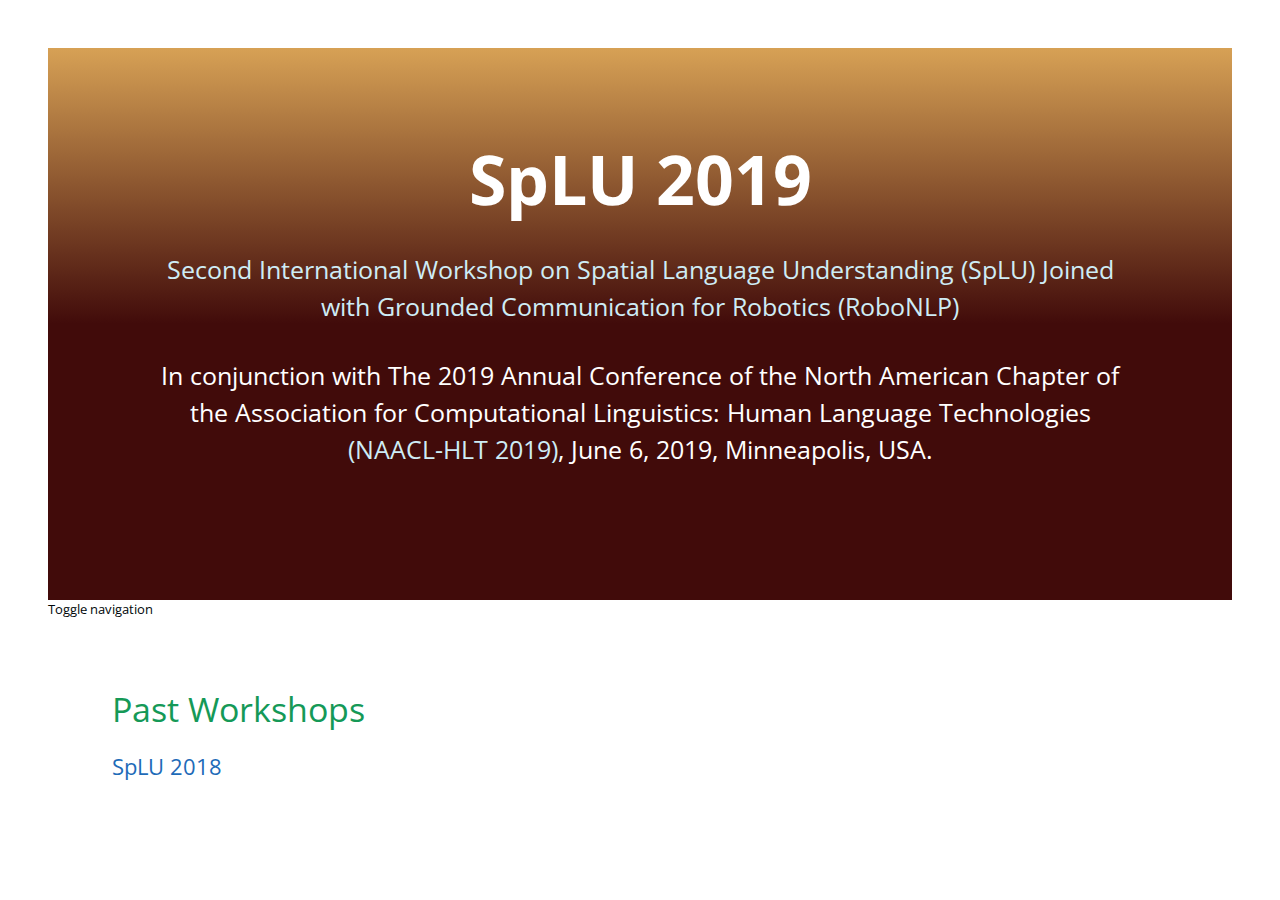
<file: old_SpLU_workshops/SpLU_2019_SpLU-RoboNLP2019/index.html>
<!DOCTYPE html>
    <meta charset="UTF-8">
    <meta name="viewport" content="width=device-width, initial-scale=1">
<title>SpLU 2019 by   </title>
    <link rel="stylesheet" type="text/css" href="stylesheets/normalize.css" media="screen">
    <link
    href='http://fonts.googleapis.com/css?family=Open+Sans:400,700'
rel='stylesheet' type='text/css'>
<link rel="stylesheet"
    href="https://maxcdn.bootstrapcdn.com/bootstrap/3.3.6/css/bootstrap.min.css"
    integrity="sha384-1q8mTJOASx8j1Au+a5WDVnPi2lkFfwwEAa8hDDdjZlpLegxhjVME1fgjWPGmkzs7"
crossorigin="anonymous">
    <link rel="stylesheet" type="text/css" href="stylesheets/stylesheet.css" media="screen">
    <link rel="stylesheet" type="text/css"
href="stylesheets/github-light.css" media="screen">

<!-- Latest compiled and minified CSS -->
 

  </head>
  <body>
<section class="page-header">

      <h1 class="project-name">SpLU 2019</h1∫>
      <h2 class="project-tagline"><a href="https://splu-robonlp.github.io">Second International Workshop on Spatial Language Understanding (SpLU) Joined with Grounded Communication for Robotics (RoboNLP)</a></h2>
<h2  class="project-tagline">In conjunction with The 2019 Annual Conference of the North American Chapter of the Association for Computational Linguistics: Human Language Technologies <a href="http://naacl2019.org">(NAACL-HLT 2019)</a>, June 6, 2019, Minneapolis, USA. 
<br>
</h2>
<br>

</section>
<section>
  <!-- Static navbar -->
      <nav class="navbar navbar-default">
        <div class="container-fluid">
          <div class="navbar-header">
            <butfton type="button" class="navbar-toggle collapsed" data-toggle="collapse" data-target="#navbar" aria-expanded="false" aria-controls="navbar">
              <span class="sr-only">Toggle navigation</span>
              <span class="icon-bar"></span>
              <span class="icon-bar"></span>
              <span class="icon-bar"></span>
            </button>
           
          </div>
         
      </nav>

</section>


<section class="main-content">


<a id="pastworkshops" class="anchor" href="#pastworkshops" aria-hidden="true"><span class="octicon octicon-link"></span></a>
<h2>Past Workshops</h2>

<a href="https://spatial-language.github.io/old_SpLU_workshops/SpLU_2018/"> SpLU 2018</a>

</section>


<!-- Start of StatCounter Code for Default Guide -->
<script type="text/javascript">
var sc_project=11083511; 
var sc_invisible=1; 
var sc_security="2f97c6cf"; 
var scJsHost = (("https:" == document.location.protocol) ?
"https://secure." : "http://www.");
document.write("<sc"+"ript type='text/javascript' src='" +
scJsHost+
"statcounter.com/counter/counter.js'></"+"script>");
</script>
<noscript><div class="statcounter"><a title="web analytics"
href="http://statcounter.com/" target="_blank"><img
class="statcounter"
src="//c.statcounter.com/11083511/0/2f97c6cf/1/" alt="web
analytics"></a></div></noscript>
<!-- End of StatCounter Code for Default Guide -->
</body>
</html>
</file>
<file: stylesheets/stylesheet.css>
* {
  box-sizing: border-box; }

body {
  padding: 0;
  margin: 3rem;
  font-family: "Open Sans", "Helvetica Neue", Helvetica, Arial, sans-serif;
  font-size: 13px;
  line-height: 1.5;
  color: #010709 }

.page-header>h2>a{
  color: #CEECF5;
}
a {
  color: #1e6bb8;
  text-decoration: none; }
  a:hover {
    text-decoration: underline; }

.btn {
  display: inline-block;
  margin-bottom: 1rem;
  color: rgba(255, 255, 255, 0.7);
  background-color: rgba(255, 255, 255, 0.08);
  border-color: rgba(255, 255, 255, 0.2);
  border-style: solid;
  border-width: 1px;
  border-radius: 0.3rem;
  transition: color 0.2s, background-color 0.2s, border-color 0.2s; }
  .btn + .btn {
    margin-left: 1rem; }

.btn:hover {
  color: rgba(255, 255, 255, 0.8);
  text-decoration: none;
  background-color: rgba(255, 255, 255, 0.2);
  border-color: rgba(255, 255, 255, 0.3); }

@media screen and (min-width: 64em) {
  .btn {
    padding: 0.75rem 1rem; } }

@media screen and (min-width: 42em) and (max-width: 64em) {
  .btn {
    padding: 0.6rem 0.9rem;
    font-size: 0.9rem; } }

@media screen and (max-width: 42em) {
  .btn {
    display: block;
    width: 100%;
    padding: 0.75rem;
    font-size: 0.9rem; }
    .btn + .btn {
      margin-top: 1rem;
      margin-left: 0; } }

.page-header {
  color: #fff;
  text-align: center;
  background-color: #159957;
  background-image: linear-gradient(180deg, #D7A155, #410B0A,#410B0A); }

@media screen and (min-width: 64em) {
  .page-header {
    padding: 5rem 6rem; } }

@media screen and (min-width: 42em) and (max-width: 64em) {
  .page-header {
    padding: 3rem 4rem; } }

@media screen and (max-width: 42em) {
  .page-header {
    padding: 2rem 1rem; } }

.project-name {
  margin-top: 0;
  margin-bottom: 0.1rem; }

@media screen and (min-width: 64em) {
  .project-name {
    font-size: 4.25rem; } }

@media screen and (min-width: 42em) and (max-width: 64em) {
  .project-name {
    font-size: 3.25rem; } }

@media screen and (max-width: 42em) {
  .project-name {
    font-size: 2.75rem; } }

.project-tagline {
  margin-bottom: 2rem;
  font-weight: normal;
  opacity: 1; }

@media screen and (min-width: 64em) {
  .project-tagline {
    font-size: 1.55rem; } }

@media screen and (min-width: 42em) and (max-width: 64em) {
  .project-tagline {
    font-size: 1.55rem; } }

@media screen and (max-width: 42em) {
  .project-tagline {
    font-size: 1.4rem; } }

.main-content :first-child {
  margin-top: 0; }
.main-content img {
  max-width: 100%; }
.main-content h1, .main-content h2, .main-content h3, .main-content h4, .main-content h5, .main-content h6 {
  margin-top: 2rem;
  margin-bottom: 1rem;
  font-weight: normal;
  color: #159957; }
.main-content p {
  margin-bottom: 1em; }
.main-content code {
  padding: 2px 4px;
  font-family: Consolas, "Liberation Mono", Menlo, Courier, monospace;
  font-size: 0.9rem;
  color: #383e41;
  background-color: #f3f6fa;
  border-radius: 0.3rem; }
.main-content pre {
  padding: 0.8rem;
  margin-top: 0;
  margin-bottom: 1rem;
  font: 1rem Consolas, "Liberation Mono", Menlo, Courier, monospace;
  color: #567482;
  word-wrap: normal;
  background-color: #f3f6fa;
  border: solid 1px #dce6f0;
  border-radius: 0.3rem; }
  .main-content pre > code {
    padding: 0;
    margin: 0;
    font-size: 0.9rem;
    color: #567482;
    word-break: normal;
    white-space: pre;
    background: transparent;
    border: 0; }
.main-content .highlight {
  margin-bottom: 1rem; }
  .main-content .highlight pre {
    margin-bottom: 0;
    word-break: normal; }
.main-content .highlight pre, .main-content pre {
  padding: 0.8rem;
  overflow: auto;
  font-size: 0.9rem;
  line-height: 1.45;
  border-radius: 0.3rem; }
.main-content pre code, .main-content pre tt {
  display: inline;
  max-width: initial;
  padding: 0;
  margin: 0;
  overflow: initial;
  line-height: inherit;
  word-wrap: normal;
  background-color: transparent;
  border: 0; }
  .main-content pre code:before, .main-content pre code:after, .main-content pre tt:before, .main-content pre tt:after {
    content: normal; }
.main-content ul, .main-content ol {
  margin-top: 0; }
.main-content blockquote {
  padding: 0 1rem;
  margin-left: 0;
  color: #819198;
  border-left: 0.3rem solid #dce6f0; }
  .main-content blockquote > :first-child {
    margin-top: 0; }
  .main-content blockquote > :last-child {
    margin-bottom: 0; }
.main-content table {
  display: block;
  width: 100%;
  overflow: auto;
  word-break: normal;
  word-break: keep-all; }
  .main-content table th {
    font-weight: bold; }
  .main-content table th, .main-content table td {
    padding: 0.5rem 1rem;
    border: 1px solid #e9ebec; }
.main-content dl {
  padding: 0; }
  .main-content dl dt {
    padding: 0;
    margin-top: 1rem;
    font-size: 1rem;
    font-weight: bold; }
  .main-content dl dd {
    padding: 0;
    margin-bottom: 1rem; }
.main-content hr {
  height: 2px;
  padding: 0;
  margin: 1rem 0;
  background-color: #eff0f1;
  border: 0; }

@media screen and (min-width: 64em) {
  .main-content {
    min-width: 64rem;
    padding: 2rem 4rem;
    margin: 0 auto;
    font-size: 1.4rem; } }

@media screen and (min-width: 42em) and (max-width: 64em) {
  .main-content {
    padding: 2rem 4rem;
    font-size: 1.3rem; } }

@media screen and (max-width: 42em) {
  .main-content {
    padding: 2rem 1rem;
    font-size: 1.1rem; } }

.site-footer {
  padding-top: 2rem;
  margin-top: 2rem;
  border-top: solid 1px #eff0f1; }

.site-footer-owner {
  display: block;
  font-weight: bold; }

.site-footer-credits {
  color: #819198; }

@media screen and (min-width: 64em) {
  .site-footer {
    font-size: 1rem; } }

@media screen and (min-width: 42em) and (max-width: 64em) {
  .site-footer {
    font-size: 1rem; } }

@media screen and (max-width: 42em) {
  .site-footer {
    font-size: 0.9rem; } }
</file>
<file: stylesheets/github-light.css>
/*
   Copyright 2014 GitHub Inc.

   Licensed under the Apache License, Version 2.0 (the "License");
   you may not use this file except in compliance with the License.
   You may obtain a copy of the License at

       http://www.apache.org/licenses/LICENSE-2.0

   Unless required by applicable law or agreed to in writing, software
   distributed under the License is distributed on an "AS IS" BASIS,
   WITHOUT WARRANTIES OR CONDITIONS OF ANY KIND, either express or implied.
   See the License for the specific language governing permissions and
   limitations under the License.

*/

.pl-c /* comment */ {
  color: #969896;
}

.pl-c1      /* constant, markup.raw, meta.diff.header, meta.module-reference, meta.property-name, support, support.constant, support.variable, variable.other.constant */,
.pl-s .pl-v /* string variable */ {
  color: #0086b3;
}

.pl-e  /* entity */,
.pl-en /* entity.name */ {
  color: #795da3;
}

.pl-s .pl-s1 /* string source */,
.pl-smi      /* storage.modifier.import, storage.modifier.package, storage.type.java, variable.other, variable.parameter.function */ {
  color: #333;
}

.pl-ent /* entity.name.tag */ {
  color: #63a35c;
}

.pl-k /* keyword, storage, storage.type */ {
  color: #a71d5d;
}

.pl-pds              /* punctuation.definition.string, string.regexp.character-class */,
.pl-s                /* string */,
.pl-s .pl-pse .pl-s1 /* string punctuation.section.embedded source */,
.pl-sr               /* string.regexp */,
.pl-sr .pl-cce       /* string.regexp constant.character.escape */,
.pl-sr .pl-sra       /* string.regexp string.regexp.arbitrary-repitition */,
.pl-sr .pl-sre       /* string.regexp source.ruby.embedded */ {
  color: #183691;
}

.pl-v /* variable */ {
  color: #ed6a43;
}

.pl-id /* invalid.deprecated */ {
  color: #b52a1d;
}

.pl-ii /* invalid.illegal */ {
  background-color: #b52a1d;
  color: #f8f8f8;
}

.pl-sr .pl-cce /* string.regexp constant.character.escape */ {
  color: #63a35c;
  font-weight: bold;
}

.pl-ml /* markup.list */ {
  color: #693a17;
}

.pl-mh        /* markup.heading */,
.pl-mh .pl-en /* markup.heading entity.name */,
.pl-ms        /* meta.separator */ {
  color: #1d3e81;
  font-weight: bold;
}

.pl-mq /* markup.quote */ {
  color: #008080;
}

.pl-mi /* markup.italic */ {
  color: #333;
  font-style: italic;
}

.pl-mb /* markup.bold */ {
  color: #333;
  font-weight: bold;
}

.pl-md /* markup.deleted, meta.diff.header.from-file */ {
  background-color: #ffecec;
  color: #bd2c00;
}

.pl-mi1 /* markup.inserted, meta.diff.header.to-file */ {
  background-color: #eaffea;
  color: #55a532;
}

.pl-mdr /* meta.diff.range */ {
  color: #795da3;
  font-weight: bold;
}

.pl-mo /* meta.output */ {
  color: #1d3e81;
}
</file>
<file: old_SpLU_workshops/SpLU_2018/stylesheets/stylesheet.css>
* {
  box-sizing: border-box; }

body {
  padding: 0;
  margin: 3rem;
  font-family: "Open Sans", "Helvetica Neue", Helvetica, Arial, sans-serif;
  font-size: 13px;
  line-height: 1.5;
  color: #010709 }

.page-header>h2>a{
  color: #CEECF5;
}
a {
  color: #1e6bb8;
  text-decoration: none; }
  a:hover {
    text-decoration: underline; }

.btn {
  display: inline-block;
  margin-bottom: 1rem;
  color: rgba(255, 255, 255, 0.7);
  background-color: rgba(255, 255, 255, 0.08);
  border-color: rgba(255, 255, 255, 0.2);
  border-style: solid;
  border-width: 1px;
  border-radius: 0.3rem;
  transition: color 0.2s, background-color 0.2s, border-color 0.2s; }
  .btn + .btn {
    margin-left: 1rem; }

.btn:hover {
  color: rgba(255, 255, 255, 0.8);
  text-decoration: none;
  background-color: rgba(255, 255, 255, 0.2);
  border-color: rgba(255, 255, 255, 0.3); }

@media screen and (min-width: 64em) {
  .btn {
    padding: 0.75rem 1rem; } }

@media screen and (min-width: 42em) and (max-width: 64em) {
  .btn {
    padding: 0.6rem 0.9rem;
    font-size: 0.9rem; } }

@media screen and (max-width: 42em) {
  .btn {
    display: block;
    width: 100%;
    padding: 0.75rem;
    font-size: 0.9rem; }
    .btn + .btn {
      margin-top: 1rem;
      margin-left: 0; } }

.page-header {
  color: #fff;
  text-align: center;
  background-color: #159957;
  background-image: linear-gradient(180deg, #06871e, #510587,#ffff33); }

@media screen and (min-width: 64em) {
  .page-header {
    padding: 5rem 6rem; } }

@media screen and (min-width: 42em) and (max-width: 64em) {
  .page-header {
    padding: 3rem 4rem; } }

@media screen and (max-width: 42em) {
  .page-header {
    padding: 2rem 1rem; } }

.project-name {
  margin-top: 0;
  margin-bottom: 0.1rem; }

@media screen and (min-width: 64em) {
  .project-name {
    font-size: 4.25rem; } }

@media screen and (min-width: 42em) and (max-width: 64em) {
  .project-name {
    font-size: 3.25rem; } }

@media screen and (max-width: 42em) {
  .project-name {
    font-size: 2.75rem; } }

.project-tagline {
  margin-bottom: 2rem;
  font-weight: normal;
  opacity: 1; }

@media screen and (min-width: 64em) {
  .project-tagline {
    font-size: 1.55rem; } }

@media screen and (min-width: 42em) and (max-width: 64em) {
  .project-tagline {
    font-size: 1.55rem; } }

@media screen and (max-width: 42em) {
  .project-tagline {
    font-size: 1.4rem; } }

.main-content :first-child {
  margin-top: 0; }
.main-content img {
  max-width: 100%; }
.main-content h1, .main-content h2, .main-content h3, .main-content h4, .main-content h5, .main-content h6 {
  margin-top: 2rem;
  margin-bottom: 1rem;
  font-weight: normal;
  color: #159957; }
.main-content p {
  margin-bottom: 1em; }
.main-content code {
  padding: 2px 4px;
  font-family: Consolas, "Liberation Mono", Menlo, Courier, monospace;
  font-size: 0.9rem;
  color: #383e41;
  background-color: #f3f6fa;
  border-radius: 0.3rem; }
.main-content pre {
  padding: 0.8rem;
  margin-top: 0;
  margin-bottom: 1rem;
  font: 1rem Consolas, "Liberation Mono", Menlo, Courier, monospace;
  color: #567482;
  word-wrap: normal;
  background-color: #f3f6fa;
  border: solid 1px #dce6f0;
  border-radius: 0.3rem; }
  .main-content pre > code {
    padding: 0;
    margin: 0;
    font-size: 0.9rem;
    color: #567482;
    word-break: normal;
    white-space: pre;
    background: transparent;
    border: 0; }
.main-content .highlight {
  margin-bottom: 1rem; }
  .main-content .highlight pre {
    margin-bottom: 0;
    word-break: normal; }
.main-content .highlight pre, .main-content pre {
  padding: 0.8rem;
  overflow: auto;
  font-size: 0.9rem;
  line-height: 1.45;
  border-radius: 0.3rem; }
.main-content pre code, .main-content pre tt {
  display: inline;
  max-width: initial;
  padding: 0;
  margin: 0;
  overflow: initial;
  line-height: inherit;
  word-wrap: normal;
  background-color: transparent;
  border: 0; }
  .main-content pre code:before, .main-content pre code:after, .main-content pre tt:before, .main-content pre tt:after {
    content: normal; }
.main-content ul, .main-content ol {
  margin-top: 0; }
.main-content blockquote {
  padding: 0 1rem;
  margin-left: 0;
  color: #819198;
  border-left: 0.3rem solid #dce6f0; }
  .main-content blockquote > :first-child {
    margin-top: 0; }
  .main-content blockquote > :last-child {
    margin-bottom: 0; }
.main-content table {
  display: block;
  width: 100%;
  overflow: auto;
  word-break: normal;
  word-break: keep-all; }
  .main-content table th {
    font-weight: bold; }
  .main-content table th, .main-content table td {
    padding: 0.5rem 1rem;
    border: 1px solid #e9ebec; }
.main-content dl {
  padding: 0; }
  .main-content dl dt {
    padding: 0;
    margin-top: 1rem;
    font-size: 1rem;
    font-weight: bold; }
  .main-content dl dd {
    padding: 0;
    margin-bottom: 1rem; }
.main-content hr {
  height: 2px;
  padding: 0;
  margin: 1rem 0;
  background-color: #eff0f1;
  border: 0; }

@media screen and (min-width: 64em) {
  .main-content {
    min-width: 64rem;
    padding: 2rem 4rem;
    margin: 0 auto;
    font-size: 1.4rem; } }

@media screen and (min-width: 42em) and (max-width: 64em) {
  .main-content {
    padding: 2rem 4rem;
    font-size: 1.3rem; } }

@media screen and (max-width: 42em) {
  .main-content {
    padding: 2rem 1rem;
    font-size: 1.1rem; } }

.site-footer {
  padding-top: 2rem;
  margin-top: 2rem;
  border-top: solid 1px #eff0f1; }

.site-footer-owner {
  display: block;
  font-weight: bold; }

.site-footer-credits {
  color: #819198; }

@media screen and (min-width: 64em) {
  .site-footer {
    font-size: 1rem; } }

@media screen and (min-width: 42em) and (max-width: 64em) {
  .site-footer {
    font-size: 1rem; } }

@media screen and (max-width: 42em) {
  .site-footer {
    font-size: 0.9rem; } }
</file>
<file: old_SpLU_workshops/SpLU_2018/stylesheets/github-light.css>
/*
   Copyright 2014 GitHub Inc.

   Licensed under the Apache License, Version 2.0 (the "License");
   you may not use this file except in compliance with the License.
   You may obtain a copy of the License at

       http://www.apache.org/licenses/LICENSE-2.0

   Unless required by applicable law or agreed to in writing, software
   distributed under the License is distributed on an "AS IS" BASIS,
   WITHOUT WARRANTIES OR CONDITIONS OF ANY KIND, either express or implied.
   See the License for the specific language governing permissions and
   limitations under the License.

*/

.pl-c /* comment */ {
  color: #969896;
}

.pl-c1      /* constant, markup.raw, meta.diff.header, meta.module-reference, meta.property-name, support, support.constant, support.variable, variable.other.constant */,
.pl-s .pl-v /* string variable */ {
  color: #0086b3;
}

.pl-e  /* entity */,
.pl-en /* entity.name */ {
  color: #795da3;
}

.pl-s .pl-s1 /* string source */,
.pl-smi      /* storage.modifier.import, storage.modifier.package, storage.type.java, variable.other, variable.parameter.function */ {
  color: #333;
}

.pl-ent /* entity.name.tag */ {
  color: #63a35c;
}

.pl-k /* keyword, storage, storage.type */ {
  color: #a71d5d;
}

.pl-pds              /* punctuation.definition.string, string.regexp.character-class */,
.pl-s                /* string */,
.pl-s .pl-pse .pl-s1 /* string punctuation.section.embedded source */,
.pl-sr               /* string.regexp */,
.pl-sr .pl-cce       /* string.regexp constant.character.escape */,
.pl-sr .pl-sra       /* string.regexp string.regexp.arbitrary-repitition */,
.pl-sr .pl-sre       /* string.regexp source.ruby.embedded */ {
  color: #183691;
}

.pl-v /* variable */ {
  color: #ed6a43;
}

.pl-id /* invalid.deprecated */ {
  color: #b52a1d;
}

.pl-ii /* invalid.illegal */ {
  background-color: #b52a1d;
  color: #f8f8f8;
}

.pl-sr .pl-cce /* string.regexp constant.character.escape */ {
  color: #63a35c;
  font-weight: bold;
}

.pl-ml /* markup.list */ {
  color: #693a17;
}

.pl-mh        /* markup.heading */,
.pl-mh .pl-en /* markup.heading entity.name */,
.pl-ms        /* meta.separator */ {
  color: #1d3e81;
  font-weight: bold;
}

.pl-mq /* markup.quote */ {
  color: #008080;
}

.pl-mi /* markup.italic */ {
  color: #333;
  font-style: italic;
}

.pl-mb /* markup.bold */ {
  color: #333;
  font-weight: bold;
}

.pl-md /* markup.deleted, meta.diff.header.from-file */ {
  background-color: #ffecec;
  color: #bd2c00;
}

.pl-mi1 /* markup.inserted, meta.diff.header.to-file */ {
  background-color: #eaffea;
  color: #55a532;
}

.pl-mdr /* meta.diff.range */ {
  color: #795da3;
  font-weight: bold;
}

.pl-mo /* meta.output */ {
  color: #1d3e81;
}
</file>
<file: old_SpLU_workshops/SpLU_2019_SpLU-RoboNLP2019/stylesheets/stylesheet.css>
* {
  box-sizing: border-box; }

body {
  padding: 0;
  margin: 3rem;
  font-family: "Open Sans", "Helvetica Neue", Helvetica, Arial, sans-serif;
  font-size: 13px;
  line-height: 1.5;
  color: #010709 }

.page-header>h2>a{
  color: #CEECF5;
}
a {
  color: #1e6bb8;
  text-decoration: none; }
  a:hover {
    text-decoration: underline; }

.btn {
  display: inline-block;
  margin-bottom: 1rem;
  color: rgba(255, 255, 255, 0.7);
  background-color: rgba(255, 255, 255, 0.08);
  border-color: rgba(255, 255, 255, 0.2);
  border-style: solid;
  border-width: 1px;
  border-radius: 0.3rem;
  transition: color 0.2s, background-color 0.2s, border-color 0.2s; }
  .btn + .btn {
    margin-left: 1rem; }

.btn:hover {
  color: rgba(255, 255, 255, 0.8);
  text-decoration: none;
  background-color: rgba(255, 255, 255, 0.2);
  border-color: rgba(255, 255, 255, 0.3); }

@media screen and (min-width: 64em) {
  .btn {
    padding: 0.75rem 1rem; } }

@media screen and (min-width: 42em) and (max-width: 64em) {
  .btn {
    padding: 0.6rem 0.9rem;
    font-size: 0.9rem; } }

@media screen and (max-width: 42em) {
  .btn {
    display: block;
    width: 100%;
    padding: 0.75rem;
    font-size: 0.9rem; }
    .btn + .btn {
      margin-top: 1rem;
      margin-left: 0; } }

.page-header {
  color: #fff;
  text-align: center;
  background-color: #159957;
  background-image: linear-gradient(180deg, #D7A155, #410B0A,#410B0A); }

@media screen and (min-width: 64em) {
  .page-header {
    padding: 5rem 6rem; } }

@media screen and (min-width: 42em) and (max-width: 64em) {
  .page-header {
    padding: 3rem 4rem; } }

@media screen and (max-width: 42em) {
  .page-header {
    padding: 2rem 1rem; } }

.project-name {
  margin-top: 0;
  margin-bottom: 0.1rem; }

@media screen and (min-width: 64em) {
  .project-name {
    font-size: 4.25rem; } }

@media screen and (min-width: 42em) and (max-width: 64em) {
  .project-name {
    font-size: 3.25rem; } }

@media screen and (max-width: 42em) {
  .project-name {
    font-size: 2.75rem; } }

.project-tagline {
  margin-bottom: 2rem;
  font-weight: normal;
  opacity: 1; }

@media screen and (min-width: 64em) {
  .project-tagline {
    font-size: 1.55rem; } }

@media screen and (min-width: 42em) and (max-width: 64em) {
  .project-tagline {
    font-size: 1.55rem; } }

@media screen and (max-width: 42em) {
  .project-tagline {
    font-size: 1.4rem; } }

.main-content :first-child {
  margin-top: 0; }
.main-content img {
  max-width: 100%; }
.main-content h1, .main-content h2, .main-content h3, .main-content h4, .main-content h5, .main-content h6 {
  margin-top: 2rem;
  margin-bottom: 1rem;
  font-weight: normal;
  color: #159957; }
.main-content p {
  margin-bottom: 1em; }
.main-content code {
  padding: 2px 4px;
  font-family: Consolas, "Liberation Mono", Menlo, Courier, monospace;
  font-size: 0.9rem;
  color: #383e41;
  background-color: #f3f6fa;
  border-radius: 0.3rem; }
.main-content pre {
  padding: 0.8rem;
  margin-top: 0;
  margin-bottom: 1rem;
  font: 1rem Consolas, "Liberation Mono", Menlo, Courier, monospace;
  color: #567482;
  word-wrap: normal;
  background-color: #f3f6fa;
  border: solid 1px #dce6f0;
  border-radius: 0.3rem; }
  .main-content pre > code {
    padding: 0;
    margin: 0;
    font-size: 0.9rem;
    color: #567482;
    word-break: normal;
    white-space: pre;
    background: transparent;
    border: 0; }
.main-content .highlight {
  margin-bottom: 1rem; }
  .main-content .highlight pre {
    margin-bottom: 0;
    word-break: normal; }
.main-content .highlight pre, .main-content pre {
  padding: 0.8rem;
  overflow: auto;
  font-size: 0.9rem;
  line-height: 1.45;
  border-radius: 0.3rem; }
.main-content pre code, .main-content pre tt {
  display: inline;
  max-width: initial;
  padding: 0;
  margin: 0;
  overflow: initial;
  line-height: inherit;
  word-wrap: normal;
  background-color: transparent;
  border: 0; }
  .main-content pre code:before, .main-content pre code:after, .main-content pre tt:before, .main-content pre tt:after {
    content: normal; }
.main-content ul, .main-content ol {
  margin-top: 0; }
.main-content blockquote {
  padding: 0 1rem;
  margin-left: 0;
  color: #819198;
  border-left: 0.3rem solid #dce6f0; }
  .main-content blockquote > :first-child {
    margin-top: 0; }
  .main-content blockquote > :last-child {
    margin-bottom: 0; }
.main-content table {
  display: block;
  width: 100%;
  overflow: auto;
  word-break: normal;
  word-break: keep-all; }
  .main-content table th {
    font-weight: bold; }
  .main-content table th, .main-content table td {
    padding: 0.5rem 1rem;
    border: 1px solid #e9ebec; }
.main-content dl {
  padding: 0; }
  .main-content dl dt {
    padding: 0;
    margin-top: 1rem;
    font-size: 1rem;
    font-weight: bold; }
  .main-content dl dd {
    padding: 0;
    margin-bottom: 1rem; }
.main-content hr {
  height: 2px;
  padding: 0;
  margin: 1rem 0;
  background-color: #eff0f1;
  border: 0; }

@media screen and (min-width: 64em) {
  .main-content {
    min-width: 64rem;
    padding: 2rem 4rem;
    margin: 0 auto;
    font-size: 1.4rem; } }

@media screen and (min-width: 42em) and (max-width: 64em) {
  .main-content {
    padding: 2rem 4rem;
    font-size: 1.3rem; } }

@media screen and (max-width: 42em) {
  .main-content {
    padding: 2rem 1rem;
    font-size: 1.1rem; } }

.site-footer {
  padding-top: 2rem;
  margin-top: 2rem;
  border-top: solid 1px #eff0f1; }

.site-footer-owner {
  display: block;
  font-weight: bold; }

.site-footer-credits {
  color: #819198; }

@media screen and (min-width: 64em) {
  .site-footer {
    font-size: 1rem; } }

@media screen and (min-width: 42em) and (max-width: 64em) {
  .site-footer {
    font-size: 1rem; } }

@media screen and (max-width: 42em) {
  .site-footer {
    font-size: 0.9rem; } }
</file>
<file: old_SpLU_workshops/SpLU_2019_SpLU-RoboNLP2019/stylesheets/github-light.css>
/*
   Copyright 2014 GitHub Inc.

   Licensed under the Apache License, Version 2.0 (the "License");
   you may not use this file except in compliance with the License.
   You may obtain a copy of the License at

       http://www.apache.org/licenses/LICENSE-2.0

   Unless required by applicable law or agreed to in writing, software
   distributed under the License is distributed on an "AS IS" BASIS,
   WITHOUT WARRANTIES OR CONDITIONS OF ANY KIND, either express or implied.
   See the License for the specific language governing permissions and
   limitations under the License.

*/

.pl-c /* comment */ {
  color: #969896;
}

.pl-c1      /* constant, markup.raw, meta.diff.header, meta.module-reference, meta.property-name, support, support.constant, support.variable, variable.other.constant */,
.pl-s .pl-v /* string variable */ {
  color: #0086b3;
}

.pl-e  /* entity */,
.pl-en /* entity.name */ {
  color: #795da3;
}

.pl-s .pl-s1 /* string source */,
.pl-smi      /* storage.modifier.import, storage.modifier.package, storage.type.java, variable.other, variable.parameter.function */ {
  color: #333;
}

.pl-ent /* entity.name.tag */ {
  color: #63a35c;
}

.pl-k /* keyword, storage, storage.type */ {
  color: #a71d5d;
}

.pl-pds              /* punctuation.definition.string, string.regexp.character-class */,
.pl-s                /* string */,
.pl-s .pl-pse .pl-s1 /* string punctuation.section.embedded source */,
.pl-sr               /* string.regexp */,
.pl-sr .pl-cce       /* string.regexp constant.character.escape */,
.pl-sr .pl-sra       /* string.regexp string.regexp.arbitrary-repitition */,
.pl-sr .pl-sre       /* string.regexp source.ruby.embedded */ {
  color: #183691;
}

.pl-v /* variable */ {
  color: #ed6a43;
}

.pl-id /* invalid.deprecated */ {
  color: #b52a1d;
}

.pl-ii /* invalid.illegal */ {
  background-color: #b52a1d;
  color: #f8f8f8;
}

.pl-sr .pl-cce /* string.regexp constant.character.escape */ {
  color: #63a35c;
  font-weight: bold;
}

.pl-ml /* markup.list */ {
  color: #693a17;
}

.pl-mh        /* markup.heading */,
.pl-mh .pl-en /* markup.heading entity.name */,
.pl-ms        /* meta.separator */ {
  color: #1d3e81;
  font-weight: bold;
}

.pl-mq /* markup.quote */ {
  color: #008080;
}

.pl-mi /* markup.italic */ {
  color: #333;
  font-style: italic;
}

.pl-mb /* markup.bold */ {
  color: #333;
  font-weight: bold;
}

.pl-md /* markup.deleted, meta.diff.header.from-file */ {
  background-color: #ffecec;
  color: #bd2c00;
}

.pl-mi1 /* markup.inserted, meta.diff.header.to-file */ {
  background-color: #eaffea;
  color: #55a532;
}

.pl-mdr /* meta.diff.range */ {
  color: #795da3;
  font-weight: bold;
}

.pl-mo /* meta.output */ {
  color: #1d3e81;
}
</file>
